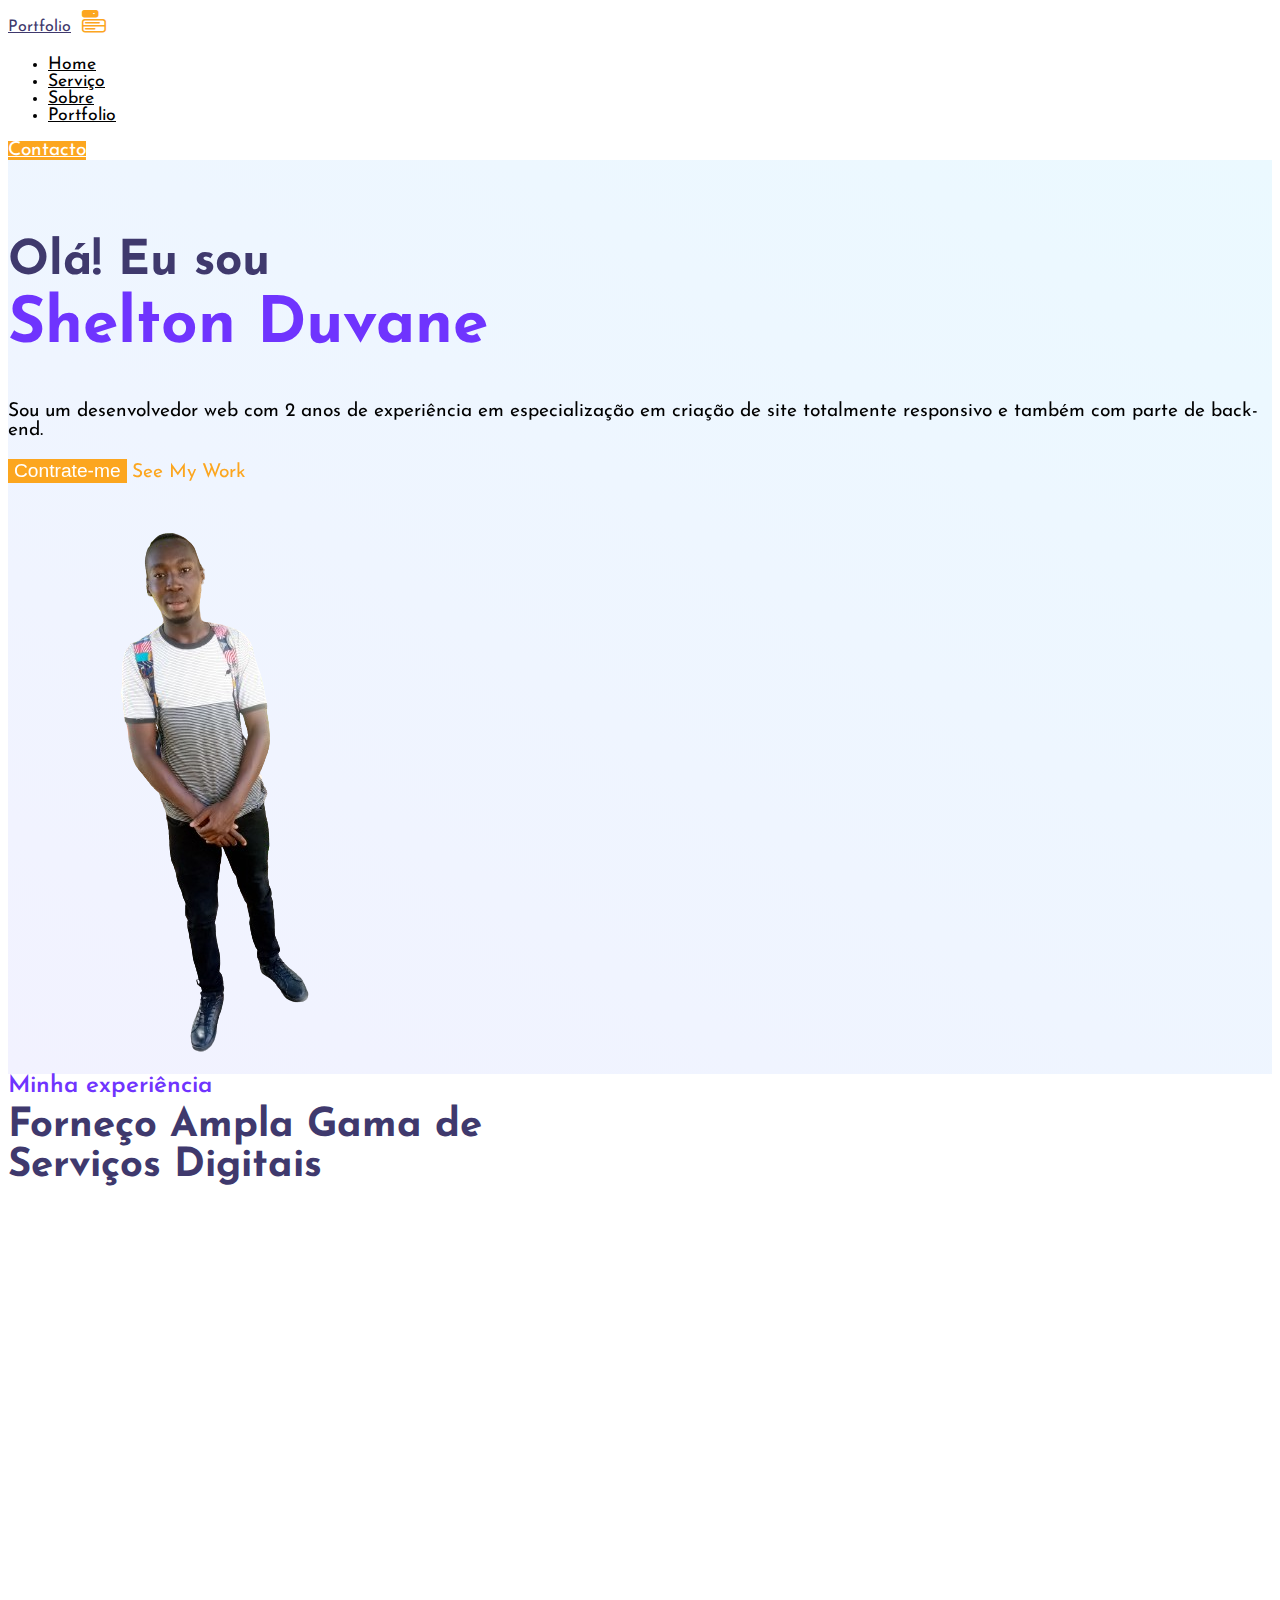
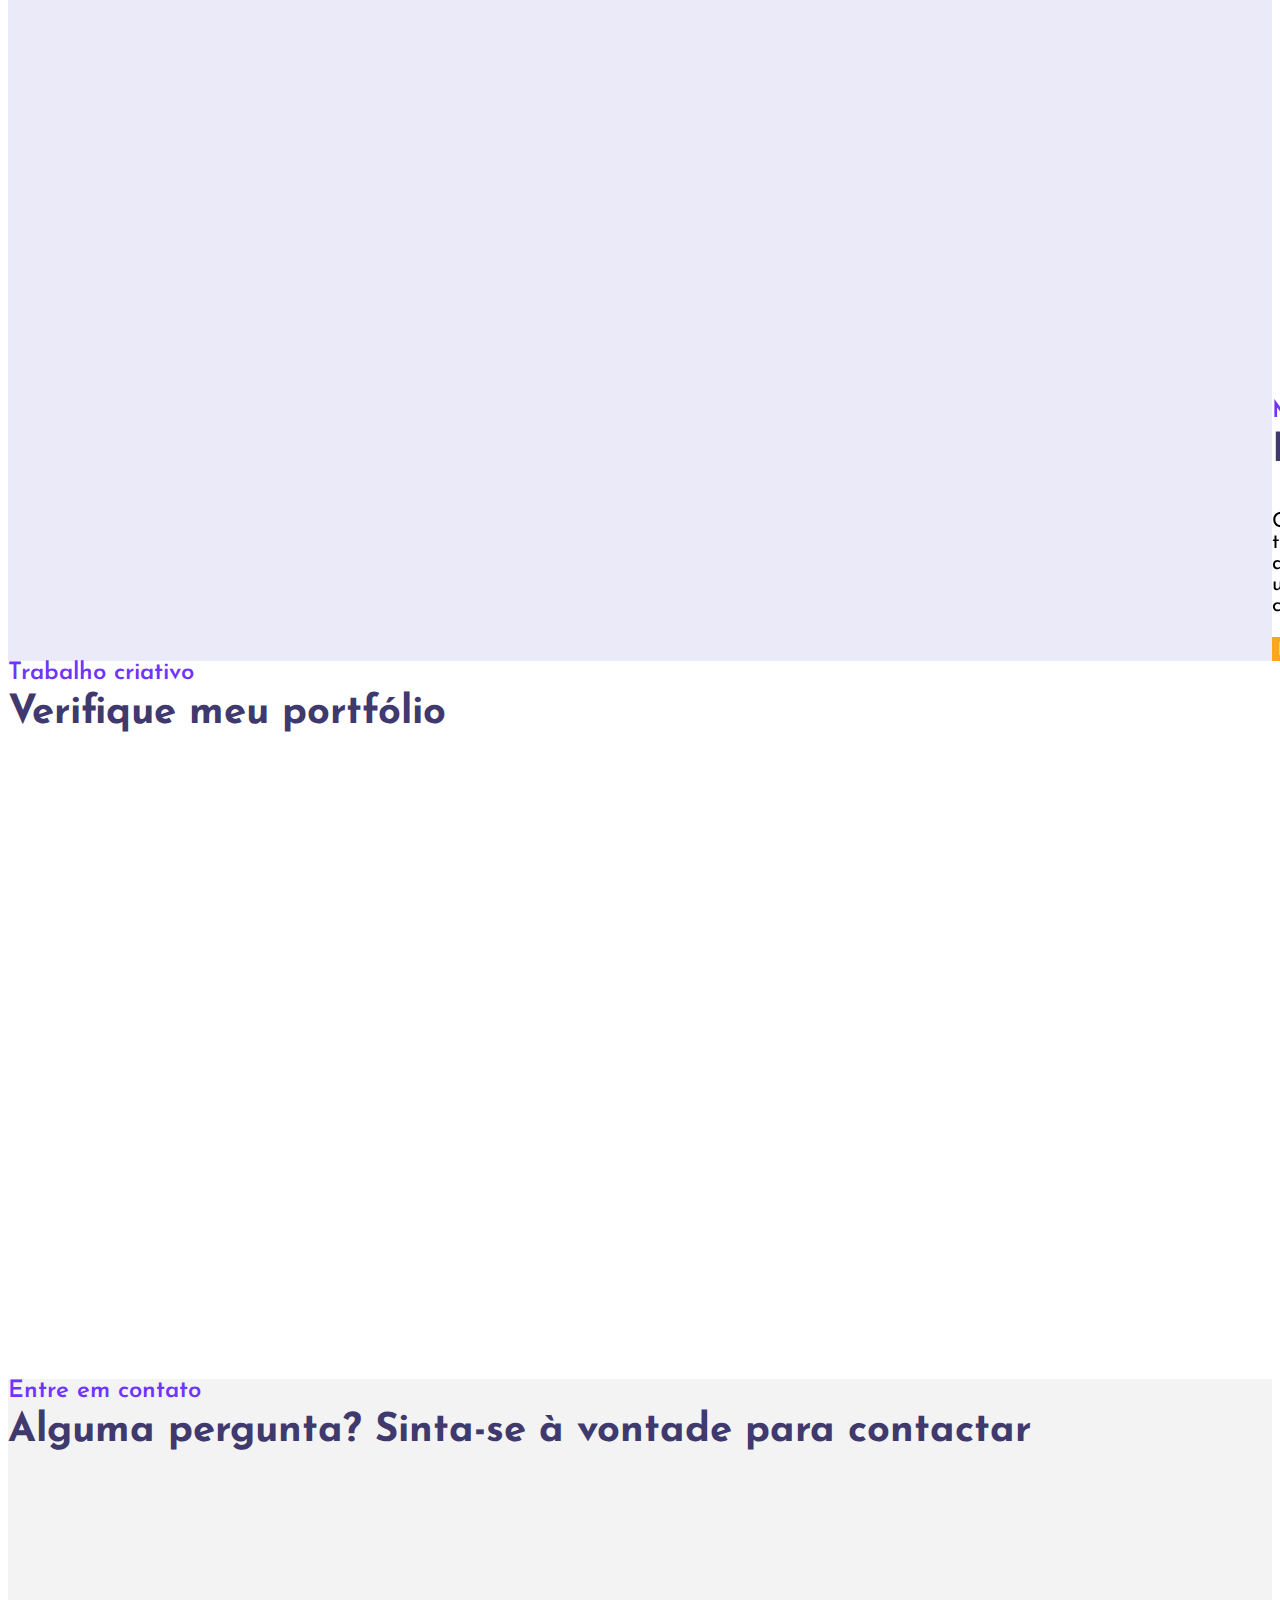
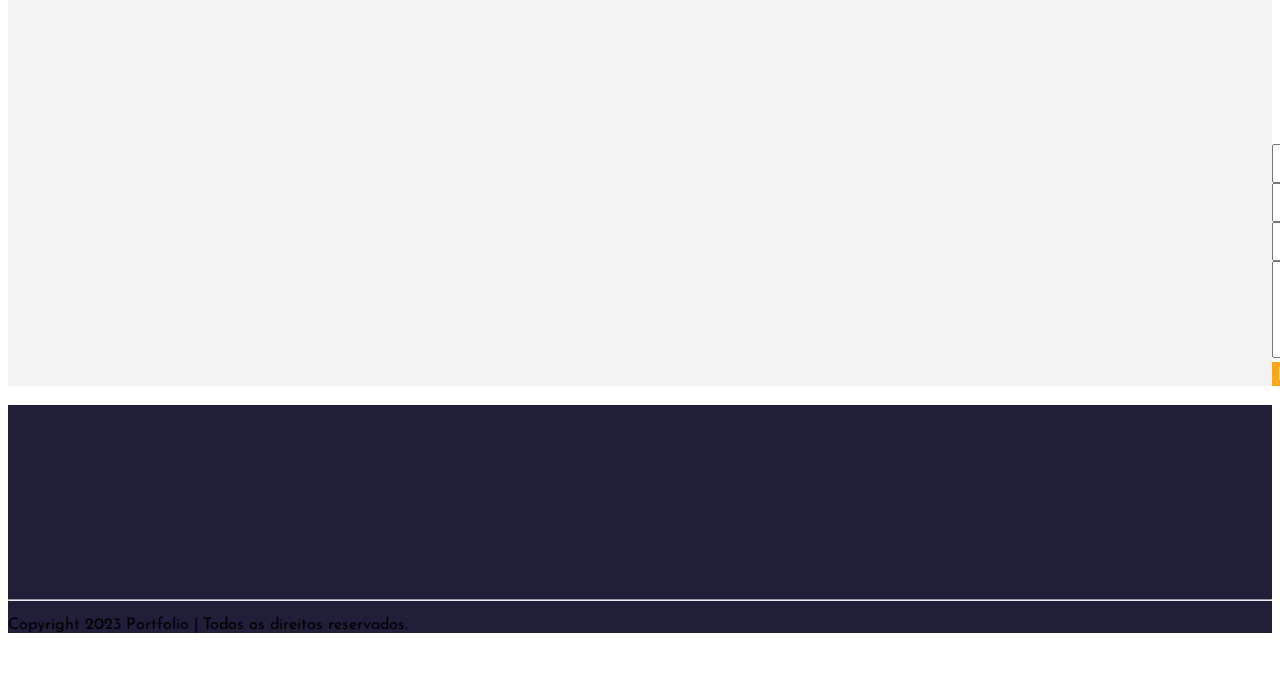
<file: index.html>
<!DOCTYPE html>
<html lang="en">
	<head>
		<meta charset="UTF-8" />
		<meta http-equiv="X-UA-Compatible" content="IE=edge" />
		<meta name="viewport" content="width=device-width, initial-scale=1.0" />
		<title>Portfólio Pessoal - Shelton Duvane</title>

		<!-- bootstrap css cdn link  -->
		<link
			href="https://cdn.jsdelivr.net/npm/bootstrap@5.2.3/dist/css/bootstrap.min.css"
			rel="stylesheet"
			integrity="sha384-rbsA2VBKQhggwzxH7pPCaAqO46MgnOM80zW1RWuH61DGLwZJEdK2Kadq2F9CUG65"
			crossorigin="anonymous"
		/>

		<!-- custom css file -->
		<link rel="stylesheet" href="css/style.css" />

		<!-- google font link -->
		<link rel="preconnect" href="https://fonts.googleapis.com" />
		<link rel="preconnect" href="https://fonts.gstatic.com" crossorigin />
		<link
			href="https://fonts.googleapis.com/css2?family=Josefin+Sans:wght@300;400;500;600;700&display=swap"
			rel="stylesheet"
		/>

		<!-- bootstrap icon cdn link  -->
		<link
			rel="stylesheet"
			href="https://cdn.jsdelivr.net/npm/bootstrap-icons@1.10.4/font/bootstrap-icons.css"
		/>

		<!-- for adding animation to website we have use AOS library 
    AOS Library css file cdn link -->
		<link rel="stylesheet" href="https://unpkg.com/aos@next/dist/aos.css" />

		<!-- jquery cdn link  -->
		<script src="https://ajax.googleapis.com/ajax/libs/jquery/3.6.4/jquery.min.js"></script>
	</head>
	<body>
		<!-- navbar starts -->
		<nav
			id="navbar-top"
			class="navbar navbar-expand-lg navbar-light bg-white sticky-top"
		>
			<div class="container-fluid px-5">
				<a class="navbar-brand fw-bold fs-2" href="/#" style="color: #3f396d"
					>Portfolio</a
				>
				<button
					class="nav-menu d-md-none"
					type="button"
					data-bs-toggle="collapse"
					data-bs-target="#navbarNav"
				>
					<i class="bi bi-menu-button-fill"></i>
				</button>
				<div
					class="collapse navbar-collapse justify-content-center"
					id="navbarNav"
				>
					<ul class="navbar-nav gap-4" style="font-size: 1.1rem">
						<li class="nav-item">
							<a class="nav-link" aria-current="page" href="/#">Home</a>
						</li>
						<li class="nav-item">
							<a class="nav-link" href="/#service">Serviço</a>
						</li>
						<li class="nav-item">
							<a class="nav-link" href="/#about">Sobre</a>
						</li>
						<li class="nav-item">
							<a class="nav-link" href="/#portfolio">Portfolio</a>
						</li>
					</ul>
				</div>
				<a
					href="/#contact"
					class="c-btn d-block ms-4 py-2 px-4 rounded-pill d-none d-md-block"
				>
					Contacto
				</a>
			</div>
		</nav>
		<!-- navbar ends here -->

		<!-- home section starts  -->
		<section class="home pt-5 pb-5" id="home">
			<div class="row justify-content-evenly align-middle">
				<!-- here data-aos is used for adding aos animation  -->
				<div
					class="col-10 col-md-6 text-center text-md-start"
					data-aos="slide-right"
				>
					<h2 style="color: #3f396d">
						Olá! Eu sou <br /><span class="c-orange">Shelton Duvane</span>
					</h2>
					<p class="text-muted">
						Sou um desenvolvedor web com 2 anos de experiência em especialização
						em criação de site totalmente responsivo e também com parte de
						back-end.
					</p>
					<button class="c-btn h-btn mt-3 py-3 px-5 rounded-pill">
						Contrate-me
					</button>
					<a href="" class="link ms-4 d-none">See My Work</a>
				</div>
				<div class="col-10 col-md-4 d-none d-md-block">
					<img src="images/Spd.png" class="img-fluid" alt="" />
				</div>
			</div>
		</section>
		<!-- home section ends here -->

		<!-- expertise section starts -->
		<section class="expertise mt-5" id="service">
			<div class="heading text-center">
				<small>Minha experiência</small>
				<h3>
					Forneço Ampla Gama de <br />
					Serviços Digitais
				</h3>
			</div>
			<div class="row justify-content-evenly mt-5">
				<div class="col-10 col-md-4" data-aos="fade-up">
					<div class="service-card">
						<div
							class="img text-center"
							style="display: flex; justify-content: center"
						>
							<img
								src="images/service-icon1.png"
								class="w-25 img-fluid img"
								alt=""
							/>
						</div>
						<div class="content mt-3">
							<h4>Design Web</h4>
							<p class="text-muted">
								Apaixonado por estética e funcionalidade, crio experiências
								visuais envolventes que transcendem o comum. Seja minimalista ou
								vibrante, cada projeto é uma jornada para encontrar a harmonia
								perfeita entre forma e função.
							</p>
						</div>
					</div>
				</div>

				<div class="col-md-4 col-10" data-aos="fade-up">
					<div class="service-card">
						<div
							class="img text-center"
							style="display: flex; justify-content: center"
						>
							<img
								src="images/service-icon2.png"
								class="w-25 img-fluid img"
								alt=""
							/>
						</div>
						<div class="content mt-3">
							<h4>Desenvolvimento Web</h4>
							<p class="text-muted">
								Através do desenvolvimento web, transformo conceitos criativos
								em realidade virtual. Utilizo as últimas tecnologias para
								construir plataformas interativas, garantindo que cada linha de
								código contribua para uma experiência fluida e intuitiva.
							</p>
						</div>
					</div>
				</div>
				<div class="col-md-4 col-10" data-aos="fade-up">
					<div class="service-card">
						<div
							class="img text-center"
							style="display: flex; justify-content: center"
						>
							<img
								src="images/service-icon3.png"
								class="w-25 img-fluid img"
								alt=""
							/>
						</div>
						<div class="content mt-3">
							<h4>Depuração</h4>
							<p class="text-muted">
								Como detetive digital, encontro e corrijo os desafios invisíveis
								que podem surgir no código. A depuração é a chave para garantir
								que cada projeto funcione sem falhas, proporcionando aos
								usuários uma experiência impecável.
							</p>
						</div>
					</div>
				</div>
			</div>
		</section>
		<!-- expertise section ends here -->

		<!-- skill section starts -->
		<section class="skill mt-5 py-5" id="about">
			<div class="row justify-content-evenly">
				<div class="col-10 col-md-5 skill-with-progress" data-aos="slide-right">
					<div class="row justify-content-evenly">
						<div class="col-10 col-md-6">
							<div class="progress-card ms-3 ms-md-0">
								<div class="circular-progress html-css">
									<span class="progress-value html-progress">0%</span>
								</div>
								<br />
								<span class="text">HTML &amp; CSS</span>
							</div>
						</div>
						<div class="col-10 col-md-6 mt-4 mt-md-0">
							<div class="progress-card ms-3 ms-md-0">
								<div class="circular-progress javascript">
									<span class="progress-value javascript-progress">0%</span>
								</div>
								<br />
								<span class="text">JavaScript</span>
							</div>
						</div>
					</div>
					<div class="row justify-content-evenly mt-4">
						<div class="col-10 col-md-6">
							<div class="progress-card ms-3 ms-md-0">
								<div class="circular-progress php">
									<span class="progress-value php-progress">0%</span>
								</div>
								<br />
								<span class="text">PHP</span>
							</div>
						</div>
						<div class="col-10 col-md-6 mt-4 mt-md-0">
							<div class="progress-card ms-3 ms-md-0">
								<div class="circular-progress reactjs">
									<span class="progress-value reactjs-progress">0%</span>
								</div>
								<br />
								<span class="text">Quasar</span>
							</div>
						</div>
					</div>
				</div>
				<div class="col-10 col-md-5 skill-detail" data-aos="slide-left">
					<div class="heading mt-5 mt-md-3">
						<small>Minhas habilidades</small>
						<h3>Experiências digitais lindas e únicas</h3>
						<p class="text-muted">
							Cada pixel no design é uma oportunidade única de harmonizar
							estética e funcionalidade, enquanto no desenvolvimento web,
							transformo conceitos criativos em realidade virtual, utilizando as
							últimas tecnologias. A depuração é minha busca por perfeição,
							assegurando que cada projeto seja impecável. Além disso, revelo
							uma sede incessante de conhecimento, onde cada projeto se torna
							uma oportunidade de aprendizado e inovação em um mundo digital em
							constante evolução. Essa paixão guia minha jornada de crescimento
							e descoberta contínua.
						</p>

						<button class="c-btn h-btn mt-3 py-3 px-5 rounded-pill">
							<!-- here download attribute is used for adding download functionality to button  -->
							<a
								href="./images/cv-personalizado.png"
								download="SampleCV"
								style="text-decoration: none; color: #fff"
								>Baixar Currículo</a
							>
						</button>
					</div>
				</div>
			</div>
		</section>
		<!-- skill section end here -->

		<!-- portfolio section starts here -->
		<section class="portfolio" id="portfolio">
			<div class="heading text-center pt-5">
				<small>Trabalho criativo</small>
				<h3>Verifique meu portfólio</h3>
			</div>
			<div class="portfolio-body">
				<div class="row justify-content-evenly px-4">
					<div
						class="post col-md-4 game all col-10 mt-3 mt-md-0"
						data-aos="fade-up"
					>
						<div class="card">
							<!-- <img src="images/2048game.png" class="card-img-top" alt="..." /> -->
							<div class="card-body text-center">
								<h4 class="card-title">2</h4>
								<p>
									Crataz, Desdobrável, Logotipo, Convite, CV, Cartão de visita e
									Imagem editada
								</p>
								<span class="badge bg-secondary badge-pill">Canva</span>
								<br />
								<a href="/project/2.html" class="link"
									>Consulte Mais Informação</a
								>
							</div>
						</div>
					</div>

					<div
						class="post col-md-4 game all col-10 mt-3 mt-md-0"
						data-aos="fade-up"
					>
						<div class="card">
							<!-- <img src="images/2048game.png" class="card-img-top" alt="..." /> -->
							<div class="card-body text-center">
								<h4 class="card-title">3</h4>
								<p>Video aula</p>
								<span class="badge bg-secondary badge-pill">OBS</span>
								<br />
								<a href="/project/3.html" class="link"
									>Consulte Mais Informação</a
								>
							</div>
						</div>
					</div>

					<div
						class="post col-md-4 game all col-10 mt-3 mt-md-0"
						data-aos="fade-up"
					>
						<div class="card">
							<!-- <img src="images/2048game.png" class="card-img-top" alt="..." /> -->
							<div class="card-body text-center">
								<h4 class="card-title">4</h4>
								<p>Infográfico</p>
								<span class="badge bg-secondary badge-pill">Canva</span>
								<br />
								<a href="/project/4.html" class="link"
									>Consulte Mais Informação</a
								>
							</div>
						</div>
					</div>

					<div
						class="post col-md-4 game all col-10 mt-3 mt-md-0"
						data-aos="fade-up"
					>
						<div class="card">
							<!-- <img src="images/2048game.png" class="card-img-top" alt="..." /> -->
							<div class="card-body text-center">
								<h4 class="card-title">5</h4>
								<p>Design de interface</p>
								<span class="badge bg-secondary badge-pill">Figma</span>
								<br />
								<a href="/project/5.html" class="link"
									>Consulte Mais Informação</a
								>
							</div>
						</div>
					</div>

					<div
						class="post col-md-4 game all col-10 mt-3 mt-md-0"
						data-aos="fade-up"
					>
						<div class="card">
							<!-- <img src="images/2048game.png" class="card-img-top" alt="..." /> -->
							<div class="card-body text-center">
								<h4 class="card-title">6</h4>
								<p>Aplicação multimédia por IA</p>
								<span class="badge bg-secondary badge-pill">EDApp</span>
								<br />
								<a
									target="_blank"
									href="https://trainingpreview.edapp.com/p/lkBzeaDZ"
									class="link"
									>Visualizar o trabalho</a
								>
							</div>
						</div>
					</div>
				</div>
			</div>
		</section>
		<!-- portfolio section ends here -->

		<!-- contact section starts -->
		<section class="contact py-5" id="contact">
			<div class="heading text-center">
				<small>Entre em contato</small>
				<h3>Alguma pergunta? Sinta-se à vontade para contactar</h3>
			</div>
			<div class="row justify-content-evenly mt-5">
				<div class="col-md-5 col-10 contact-details" data-aos="slide-right">
					<div class="row justify-content-evenly">
						<div class="col-1">
							<i class="bi bi-geo-alt-fill"></i>
						</div>
						<div class="col-11">
							<p>Moçambique, Gaza, Xai-Xai</p>
						</div>
					</div>
					<div class="row justify-content-evenly">
						<div class="col-1">
							<i class="bi bi-telephone-fill"></i>
						</div>
						<div class="col-11">
							<p>+258 873669777</p>
						</div>
					</div>
					<div class="row justify-content-evenly">
						<div class="col-1">
							<i class="bi bi-send-fill"></i>
						</div>
						<div class="col-11">
							<p>sheltonduvane@gmail.com</p>
						</div>
					</div>
					<!-- <div class="row justify-content-evenly">
						<div class="col-1">
							<i class="bi bi-globe-americas"></i>
						</div>
						<div class="col-11">
							<p>example.com</p>
						</div>
					</div> -->
				</div>
				<div class="col-md-5 col-10 mt-3 mt-md-0" data-aos="slide-left">
					<div class="contact-form">
						<div class="mb-3">
							<input
								type="text"
								class="form-control"
								id="exampleFormControlInput"
								placeholder="Nome"
							/>
						</div>
						<div class="mb-3">
							<input
								type="email"
								class="form-control"
								id="exampleFormControlI"
								placeholder="E-mail"
							/>
						</div>
						<div class="mb-3">
							<input
								type="text"
								class="form-control"
								id="exampleFormConrolInput1"
								placeholder="Telefone No."
							/>
						</div>
						<div class="mb-3">
							<textarea
								class="form-control"
								id="exampleFormControlTextarea1"
								placeholder="Messagem"
								rows="5"
							></textarea>
						</div>
						<button class="c-btn h-btn mt-3 py-3 px-5 rounded-pill">
							Enviar
						</button>
					</div>
				</div>
			</div>
		</section>
		<!-- contact section ends here -->

		<!-- now we will make back to top button when user click on it it will be redirected to top page  -->
		<button
			type="button"
			class="btn btn-floating btn-lg rounded-pill"
			id="btn-back-to-top"
		>
			<i class="bi bi-arrow-up"></i>
		</button>

		<!-- footer section starts  -->
		<footer class="text-center text-muted py-4">
			<h3 class="text-white pt-4" data-aos="fade-up">Portfolio</h3>
			<div class="link-group mt-5" data-aos="fade-up">
				<a href="/#home">Home</a>
				<div class="vr"></div>
				<a href="/#about">Sobre</a>
				<div class="vr"></div>
				<a href="/#service">Serviço</a>
				<div class="vr"></div>
				<a href="/#portfolio">Portfolio</a>
				<div class="vr"></div>
				<a href="/#blog">Blog</a>
				<div class="vr"></div>
				<a href="/#contact">Contacto</a>
			</div>
			<div class="social-links mt-5" data-aos="fade-up">
				<button href="" class="rounded-pill dribble">
					<i class="bi bi-dribbble"></i>
				</button>
				<button href="" class="rounded-pill whatsapp">
					<i class="bi bi-whatsapp"></i>
				</button>
				<button href="" class="rounded-pill behance">
					<i class="bi bi-behance"></i>
				</button>
			</div>
			<hr class="text-muted my-4" />

			<p>Copyright 2023 Portfolio | Todos os direitos reservados.</p>
		</footer>
		<!-- footer section ends here -->

		<!-- bootstrap javascript cdn link  -->
		<script
			src="https://cdn.jsdelivr.net/npm/bootstrap@5.2.3/dist/js/bootstrap.bundle.min.js"
			integrity="sha384-kenU1KFdBIe4zVF0s0G1M5b4hcpxyD9F7jL+jjXkk+Q2h455rYXK/7HAuoJl+0I4"
			crossorigin="anonymous"
		></script>

		<!-- AOS library javascript link  -->
		<script src="https://unpkg.com/aos@next/dist/aos.js"></script>
		<script>
			// initializing AOS library
			AOS.init({
				duration: 1000,
				offset: 50,
			});
		</script>
		<!-- custom js file linking -->
		<script src="js/script.js"></script>
	</body>
</html>
</file>
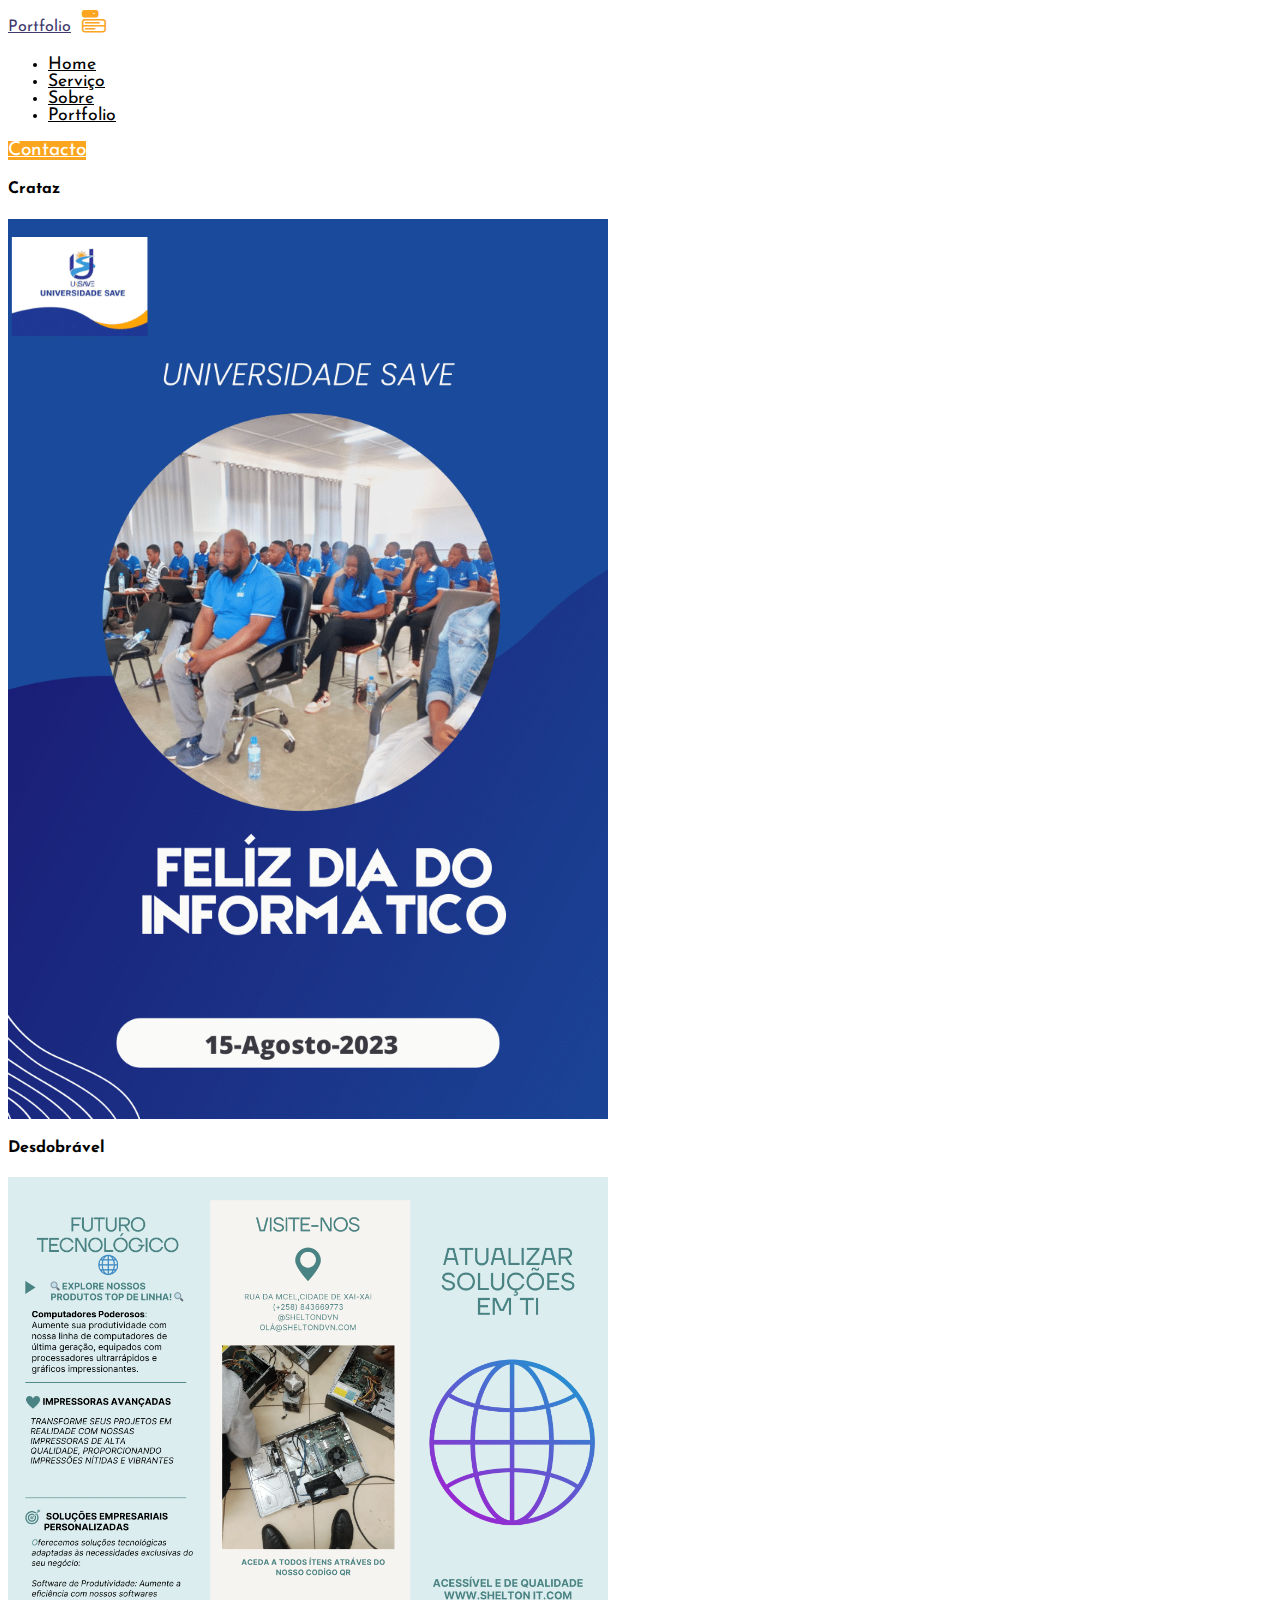
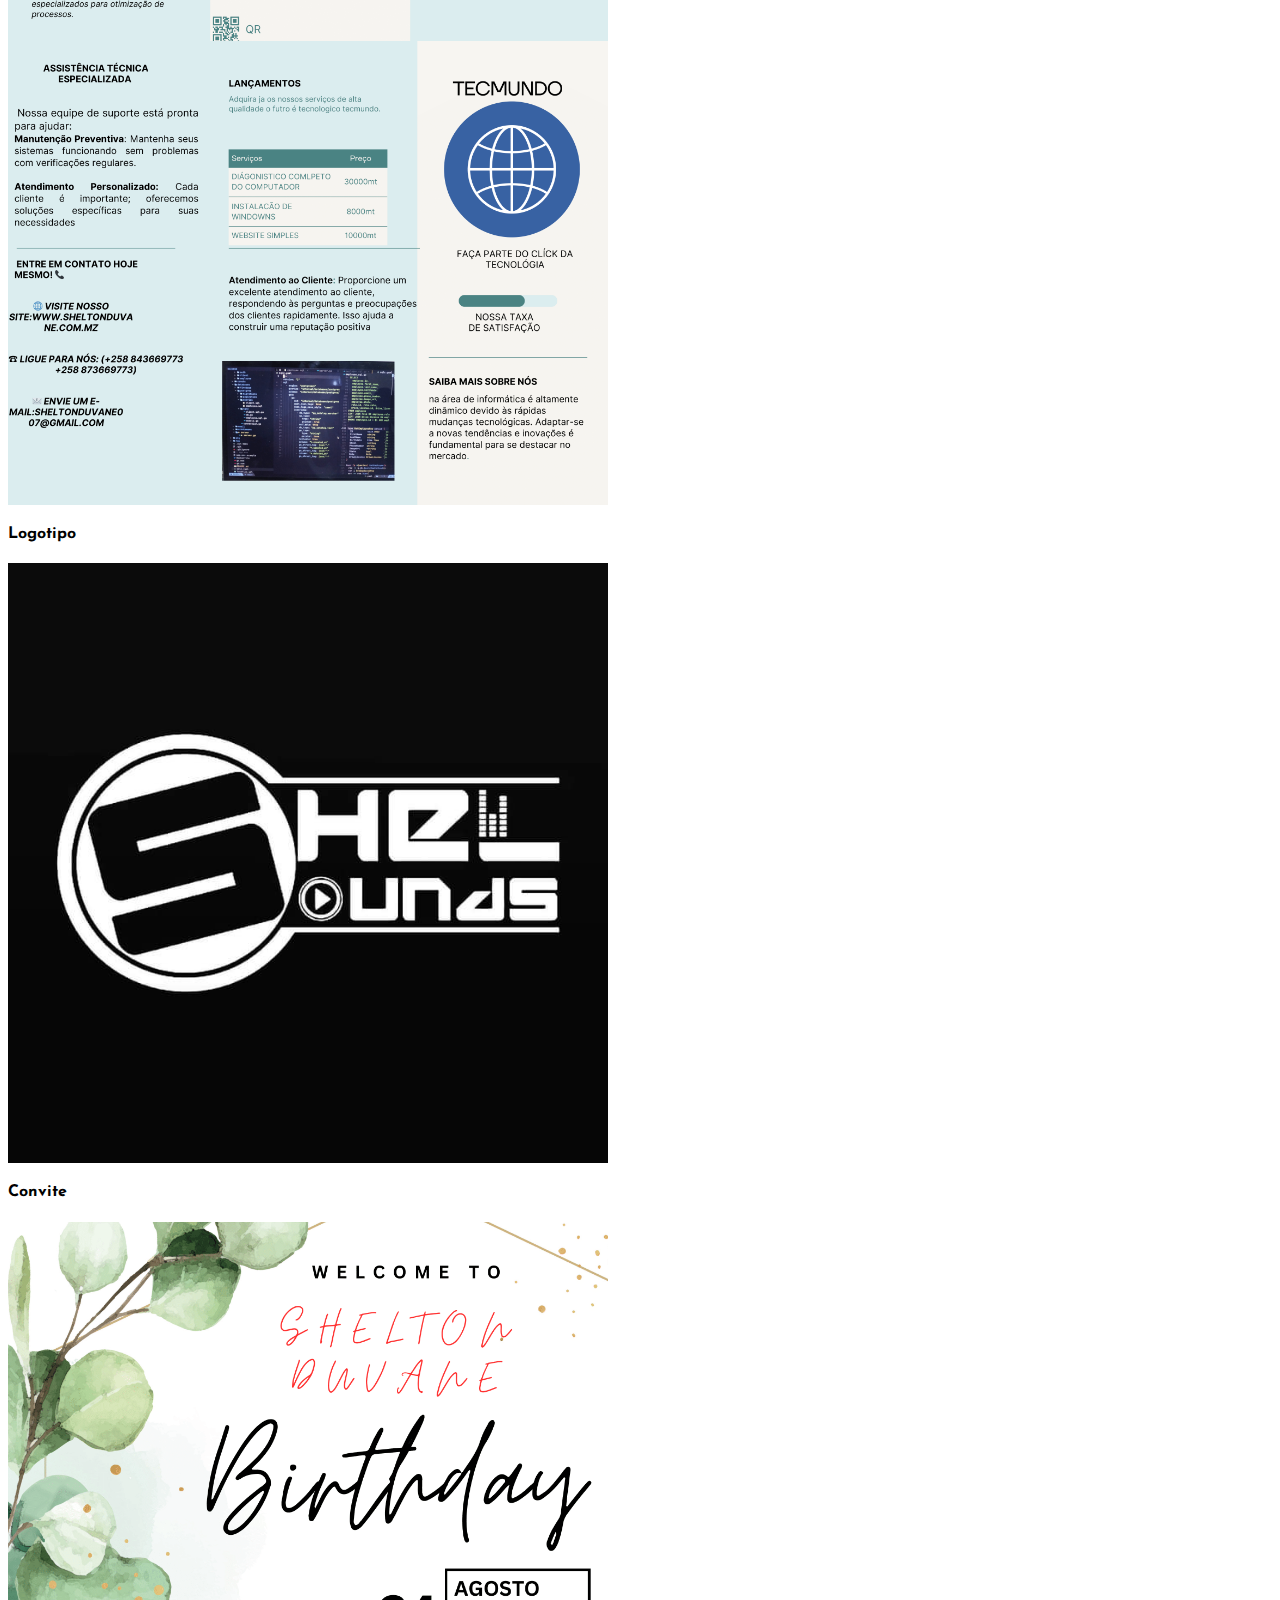
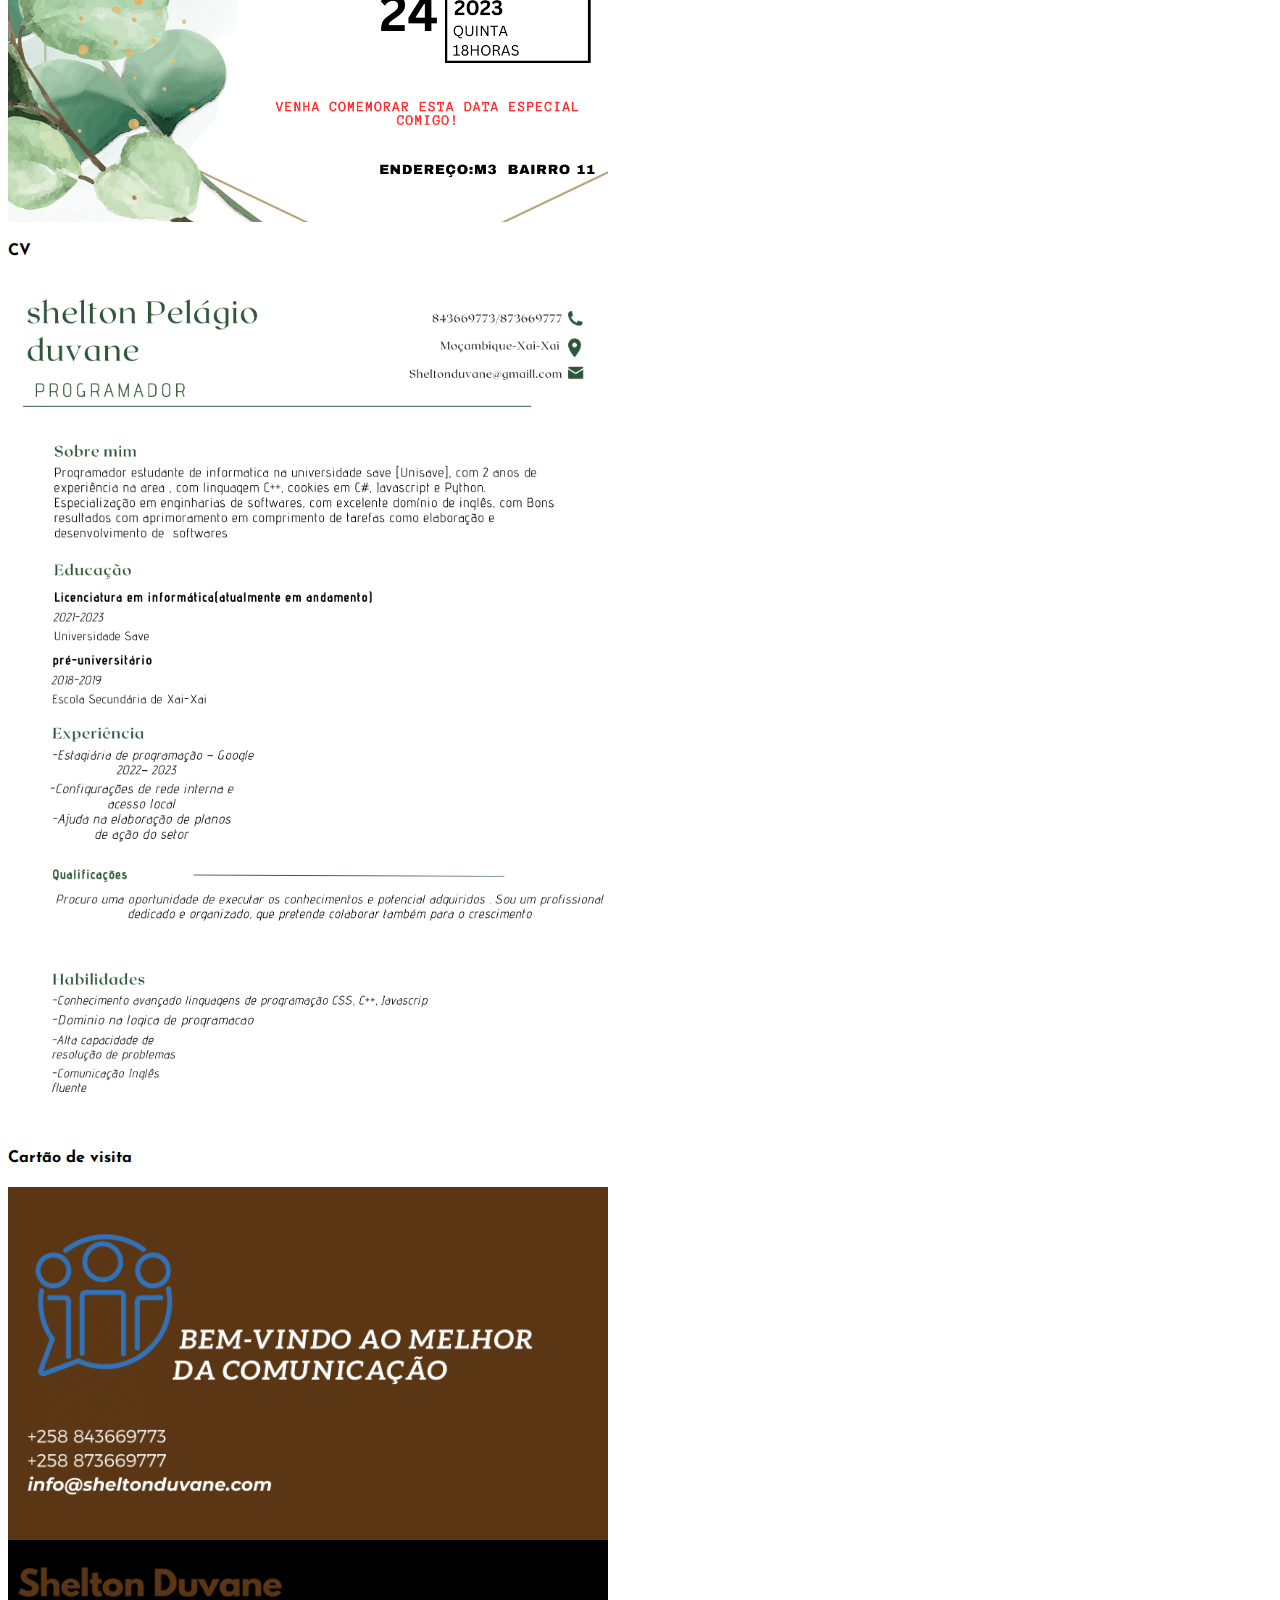
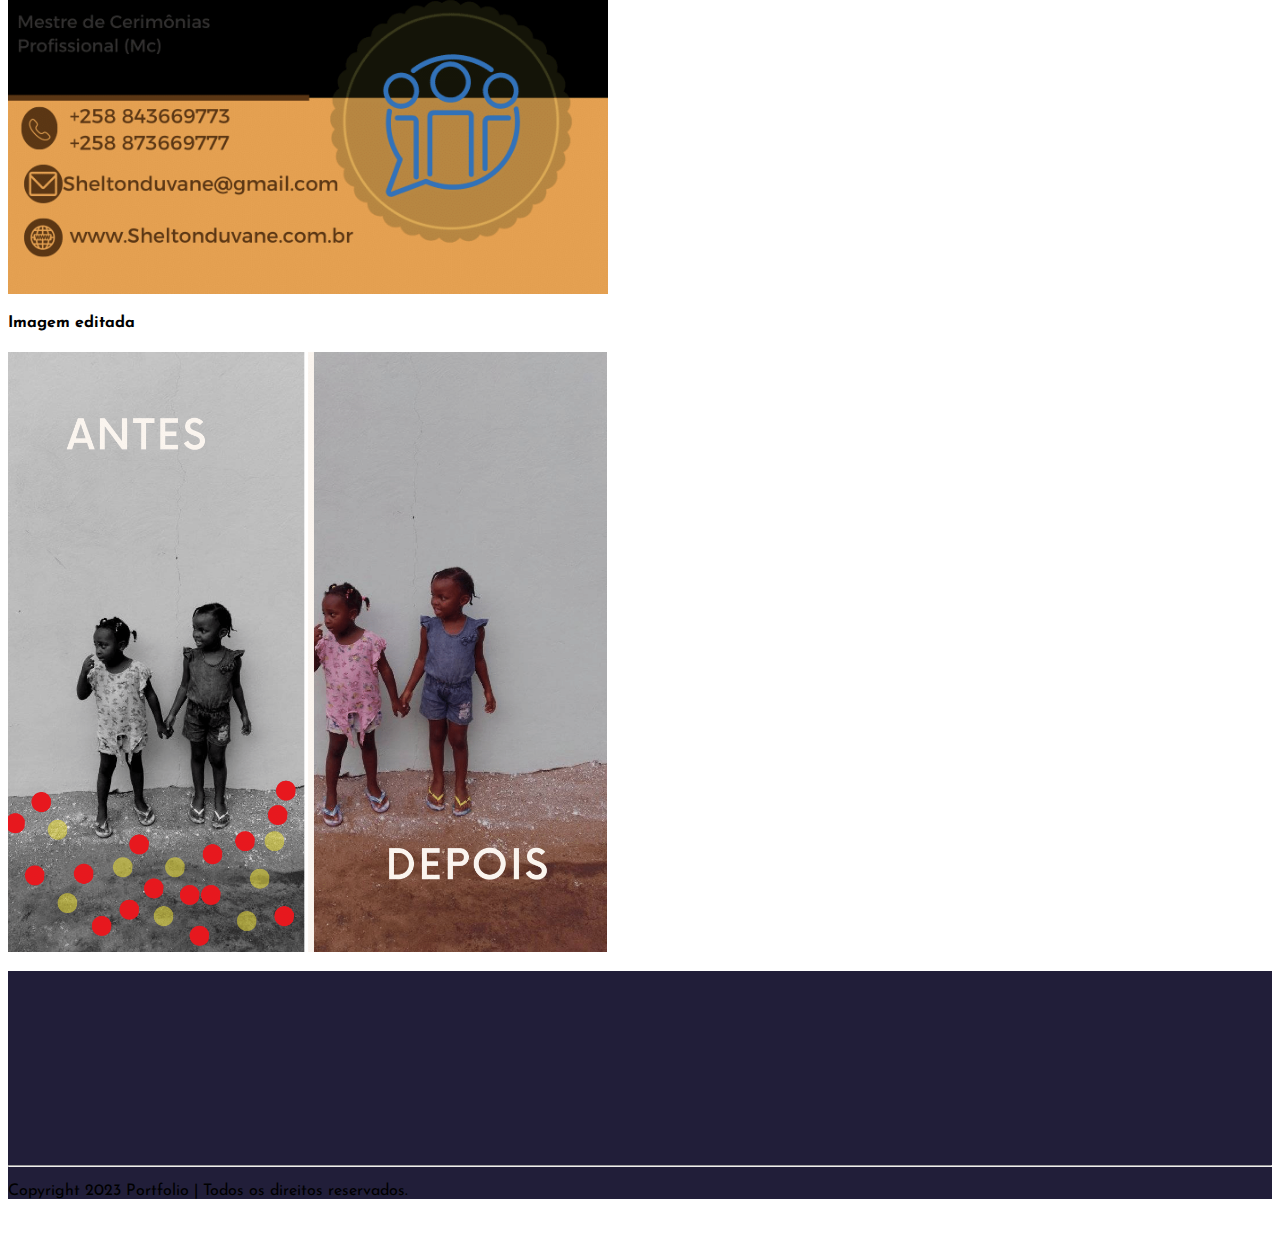
<file: project/2.html>
<!DOCTYPE html>
<html lang="en">
	<head>
		<meta charset="UTF-8" />
		<meta http-equiv="X-UA-Compatible" content="IE=edge" />
		<meta name="viewport" content="width=device-width, initial-scale=1.0" />
		<title>Portfólio Pessoal - Shelton Duvane</title>

		<!-- bootstrap css cdn link  -->
		<link
			href="https://cdn.jsdelivr.net/npm/bootstrap@5.2.3/dist/css/bootstrap.min.css"
			rel="stylesheet"
			integrity="sha384-rbsA2VBKQhggwzxH7pPCaAqO46MgnOM80zW1RWuH61DGLwZJEdK2Kadq2F9CUG65"
			crossorigin="anonymous"
		/>

		<!-- custom css file -->
		<base href="./../" />
		<link rel="stylesheet" href="css/style.css" />

		<!-- google font link -->
		<link rel="preconnect" href="https://fonts.googleapis.com" />
		<link rel="preconnect" href="https://fonts.gstatic.com" crossorigin />
		<link
			href="https://fonts.googleapis.com/css2?family=Josefin+Sans:wght@300;400;500;600;700&display=swap"
			rel="stylesheet"
		/>

		<!-- bootstrap icon cdn link  -->
		<link
			rel="stylesheet"
			href="https://cdn.jsdelivr.net/npm/bootstrap-icons@1.10.4/font/bootstrap-icons.css"
		/>

		<!-- for adding animation to website we have use AOS library 
    AOS Library css file cdn link -->
		<link rel="stylesheet" href="https://unpkg.com/aos@next/dist/aos.css" />

		<!-- jquery cdn link  -->
		<script src="https://ajax.googleapis.com/ajax/libs/jquery/3.6.4/jquery.min.js"></script>
	</head>
	<body>
		<!-- navbar starts -->
		<nav
			id="navbar-top"
			class="navbar navbar-expand-lg navbar-light bg-white sticky-top"
		>
			<div class="container-fluid px-5">
				<a class="navbar-brand fw-bold fs-2" href="/#" style="color: #3f396d"
					>Portfolio</a
				>
				<button
					class="nav-menu d-md-none"
					type="button"
					data-bs-toggle="collapse"
					data-bs-target="#navbarNav"
				>
					<i class="bi bi-menu-button-fill"></i>
				</button>
				<div
					class="collapse navbar-collapse justify-content-center"
					id="navbarNav"
				>
					<ul class="navbar-nav gap-4" style="font-size: 1.1rem">
						<li class="nav-item">
							<a class="nav-link" aria-current="page" href="/#">Home</a>
						</li>
						<li class="nav-item">
							<a class="nav-link" href="/#service">Serviço</a>
						</li>
						<li class="nav-item">
							<a class="nav-link" href="/#about">Sobre</a>
						</li>
						<li class="nav-item">
							<a class="nav-link" href="/#portfolio">Portfolio</a>
						</li>
					</ul>
				</div>
				<a
					href="/#contact"
					class="c-btn d-block ms-4 py-2 px-4 rounded-pill d-none d-md-block"
				>
					Contacto
				</a>
			</div>
		</nav>
		<!-- navbar ends here -->

		<!-- home section starts  -->
		<div class="">
			<section class="pt-5">
				<div class="container-fluid px-5">
					<h4 class="h4">Crataz</h4>
					<div>
						<img
							class="img"
							src="/images/cartaz-publicitario.png"
							alt=""
							srcset=""
						/>
					</div>
				</div>
			</section>
			<section class="pt-5">
				<div class="container-fluid px-5">
					<h4 class="h4">Desdobrável</h4>
					<div>
						<img class="img" src="/images/desdobravel-1.png" alt="" srcset="" />
					</div>
					<div>
						<img class="img" src="/images/desdobravel-2.png" alt="" srcset="" />
					</div>
				</div>
			</section>
			<section class="pt-5">
				<div class="container-fluid px-5">
					<h4 class="h4">Logotipo</h4>
					<div>
						<img class="img" src="/images/logotipo.jpg" alt="" srcset="" />
					</div>
				</div>
			</section>
			<section class="pt-5">
				<div class="container-fluid px-5">
					<h4 class="h4">Convite</h4>
					<div>
						<img class="img" src="/images/convite.png" alt="" srcset="" />
					</div>
				</div>
			</section>
			<section class="pt-5">
				<div class="container-fluid px-5">
					<h4 class="h4">CV</h4>
					<div>
						<img
							class="img"
							src="/images/cv-personalizado.png"
							alt=""
							srcset=""
						/>
					</div>
				</div>
			</section>
			<section class="pt-5">
				<div class="container-fluid px-5">
					<h4 class="h4">Cartão de visita</h4>
					<div>
						<div class="">
							<img src="/images/cartaodevisita-2.png" alt="" class="img" />
						</div>
						<img
							class="img"
							src="/images/cartaodevisita-1.png"
							alt=""
							srcset=""
						/>
					</div>
				</div>
			</section>
			<section class="pt-5 pb-5">
				<div class="container-fluid px-5">
					<h4 class="h4">Imagem editada</h4>
					<div>
						<img class="img" src="/images/antes&depois.png" alt="" srcset="" />
					</div>
				</div>
			</section>
		</div>

		<!-- now we will make back to top button when user click on it it will be redirected to top page  -->
		<button
			type="button"
			class="btn btn-floating btn-lg rounded-pill"
			id="btn-back-to-top"
		>
			<i class="bi bi-arrow-up"></i>
		</button>

		<!-- footer section starts  -->
		<footer class="text-center text-muted py-4">
			<h3 class="text-white pt-4" data-aos="fade-up">Portfolio</h3>
			<div class="link-group mt-5" data-aos="fade-up">
				<a href="/#home">Home</a>
				<div class="vr"></div>
				<a href="/#about">Sobre</a>
				<div class="vr"></div>
				<a href="/#service">Serviço</a>
				<div class="vr"></div>
				<a href="/#portfolio">Portfolio</a>
				<div class="vr"></div>
				<a href="/#blog">Blog</a>
				<div class="vr"></div>
				<a href="/#contact">Contacto</a>
			</div>
			<div class="social-links mt-5" data-aos="fade-up">
				<button href="" class="rounded-pill dribble">
					<i class="bi bi-dribbble"></i>
				</button>
				<button href="" class="rounded-pill whatsapp">
					<i class="bi bi-whatsapp"></i>
				</button>
				<button href="" class="rounded-pill behance">
					<i class="bi bi-behance"></i>
				</button>
			</div>
			<hr class="text-muted my-4" />

			<p>Copyright 2023 Portfolio | Todos os direitos reservados.</p>
		</footer>
		<!-- footer section ends here -->

		<!-- bootstrap javascript cdn link  -->
		<script
			src="https://cdn.jsdelivr.net/npm/bootstrap@5.2.3/dist/js/bootstrap.bundle.min.js"
			integrity="sha384-kenU1KFdBIe4zVF0s0G1M5b4hcpxyD9F7jL+jjXkk+Q2h455rYXK/7HAuoJl+0I4"
			crossorigin="anonymous"
		></script>

		<!-- AOS library javascript link  -->
		<script src="https://unpkg.com/aos@next/dist/aos.js"></script>
		<script>
			// initializing AOS library
			AOS.init({
				duration: 1000,
				offset: 50,
			});
		</script>
		<!-- custom js file linking -->
		<script src="js/script.js"></script>
	</body>
</html>
</file>
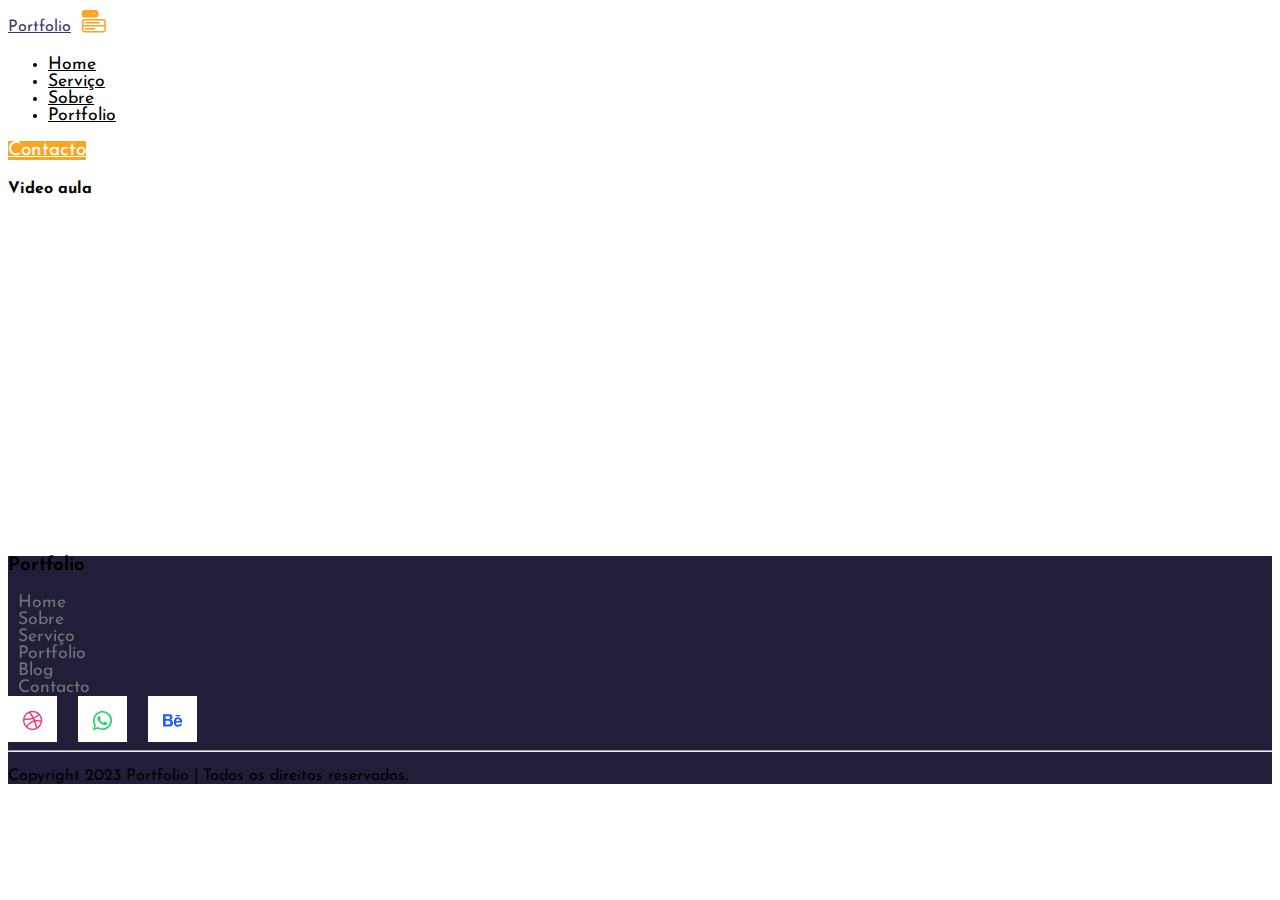
<file: project/3.html>
<!DOCTYPE html>
<html lang="en">
	<head>
		<meta charset="UTF-8" />
		<meta http-equiv="X-UA-Compatible" content="IE=edge" />
		<meta name="viewport" content="width=device-width, initial-scale=1.0" />
		<title>Portfólio Pessoal - Shelton Duvane</title>

		<!-- bootstrap css cdn link  -->
		<link
			href="https://cdn.jsdelivr.net/npm/bootstrap@5.2.3/dist/css/bootstrap.min.css"
			rel="stylesheet"
			integrity="sha384-rbsA2VBKQhggwzxH7pPCaAqO46MgnOM80zW1RWuH61DGLwZJEdK2Kadq2F9CUG65"
			crossorigin="anonymous"
		/>

		<!-- custom css file -->
		<base href="./../" />
		<link rel="stylesheet" href="css/style.css" />

		<!-- google font link -->
		<link rel="preconnect" href="https://fonts.googleapis.com" />
		<link rel="preconnect" href="https://fonts.gstatic.com" crossorigin />
		<link
			href="https://fonts.googleapis.com/css2?family=Josefin+Sans:wght@300;400;500;600;700&display=swap"
			rel="stylesheet"
		/>

		<!-- bootstrap icon cdn link  -->
		<link
			rel="stylesheet"
			href="https://cdn.jsdelivr.net/npm/bootstrap-icons@1.10.4/font/bootstrap-icons.css"
		/>

		<!-- for adding animation to website we have use AOS library 
    AOS Library css file cdn link -->
		<link rel="stylesheet" href="https://unpkg.com/aos@next/dist/aos.css" />

		<!-- jquery cdn link  -->
		<script src="https://ajax.googleapis.com/ajax/libs/jquery/3.6.4/jquery.min.js"></script>
	</head>
	<body>
		<!-- navbar starts -->
		<nav
			id="navbar-top"
			class="navbar navbar-expand-lg navbar-light bg-white sticky-top"
		>
			<div class="container-fluid px-5">
				<a class="navbar-brand fw-bold fs-2" href="/#" style="color: #3f396d"
					>Portfolio</a
				>
				<button
					class="nav-menu d-md-none"
					type="button"
					data-bs-toggle="collapse"
					data-bs-target="#navbarNav"
				>
					<i class="bi bi-menu-button-fill"></i>
				</button>
				<div
					class="collapse navbar-collapse justify-content-center"
					id="navbarNav"
				>
					<ul class="navbar-nav gap-4" style="font-size: 1.1rem">
						<li class="nav-item">
							<a class="nav-link" aria-current="page" href="/#">Home</a>
						</li>
						<li class="nav-item">
							<a class="nav-link" href="/#service">Serviço</a>
						</li>
						<li class="nav-item">
							<a class="nav-link" href="/#about">Sobre</a>
						</li>
						<li class="nav-item">
							<a class="nav-link" href="/#portfolio">Portfolio</a>
						</li>
					</ul>
				</div>
				<a
					href="/#contact"
					class="c-btn d-block ms-4 py-2 px-4 rounded-pill d-none d-md-block"
				>
					Contacto
				</a>
			</div>
		</nav>
		<!-- navbar ends here -->

		<!-- home section starts  -->
		<div class="">
			<section class="pt-5 pb-5">
				<div class="container-fluid px-5">
					<h4 class="h4">Video aula</h4>
					<div>
						<iframe
							width="560"
							height="315"
							src="https://www.youtube.com/embed/K8H867x2t5Y?si=qulglcrVWz3HXnU5"
							title="YouTube video player"
							frameborder="0"
							allow="accelerometer; autoplay; clipboard-write; encrypted-media; gyroscope; picture-in-picture; web-share"
							allowfullscreen
						></iframe>
					</div>
				</div>
			</section>
		</div>

		<!-- now we will make back to top button when user click on it it will be redirected to top page  -->
		<button
			type="button"
			class="btn btn-floating btn-lg rounded-pill"
			id="btn-back-to-top"
		>
			<i class="bi bi-arrow-up"></i>
		</button>

		<!-- footer section starts  -->
		<footer class="text-center text-muted py-4">
			<h3 class="text-white pt-4" data-aos="fade-up">Portfolio</h3>
			<div class="link-group mt-5" data-aos="fade-up">
				<a href="/#home">Home</a>
				<div class="vr"></div>
				<a href="/#about">Sobre</a>
				<div class="vr"></div>
				<a href="/#service">Serviço</a>
				<div class="vr"></div>
				<a href="/#portfolio">Portfolio</a>
				<div class="vr"></div>
				<a href="/#blog">Blog</a>
				<div class="vr"></div>
				<a href="/#contact">Contacto</a>
			</div>
			<div class="social-links mt-5" data-aos="fade-up">
				<button href="" class="rounded-pill dribble">
					<i class="bi bi-dribbble"></i>
				</button>
				<button href="" class="rounded-pill whatsapp">
					<i class="bi bi-whatsapp"></i>
				</button>
				<button href="" class="rounded-pill behance">
					<i class="bi bi-behance"></i>
				</button>
			</div>
			<hr class="text-muted my-4" />

			<p>Copyright 2023 Portfolio | Todos os direitos reservados.</p>
		</footer>
		<!-- footer section ends here -->

		<!-- bootstrap javascript cdn link  -->
		<script
			src="https://cdn.jsdelivr.net/npm/bootstrap@5.2.3/dist/js/bootstrap.bundle.min.js"
			integrity="sha384-kenU1KFdBIe4zVF0s0G1M5b4hcpxyD9F7jL+jjXkk+Q2h455rYXK/7HAuoJl+0I4"
			crossorigin="anonymous"
		></script>

		<!-- AOS library javascript link  -->
		<script src="https://unpkg.com/aos@next/dist/aos.js"></script>
		<script>
			// initializing AOS library
			AOS.init({
				duration: 1000,
				offset: 50,
			});
		</script>
		<!-- custom js file linking -->
		<script src="js/script.js"></script>
	</body>
</html>
</file>
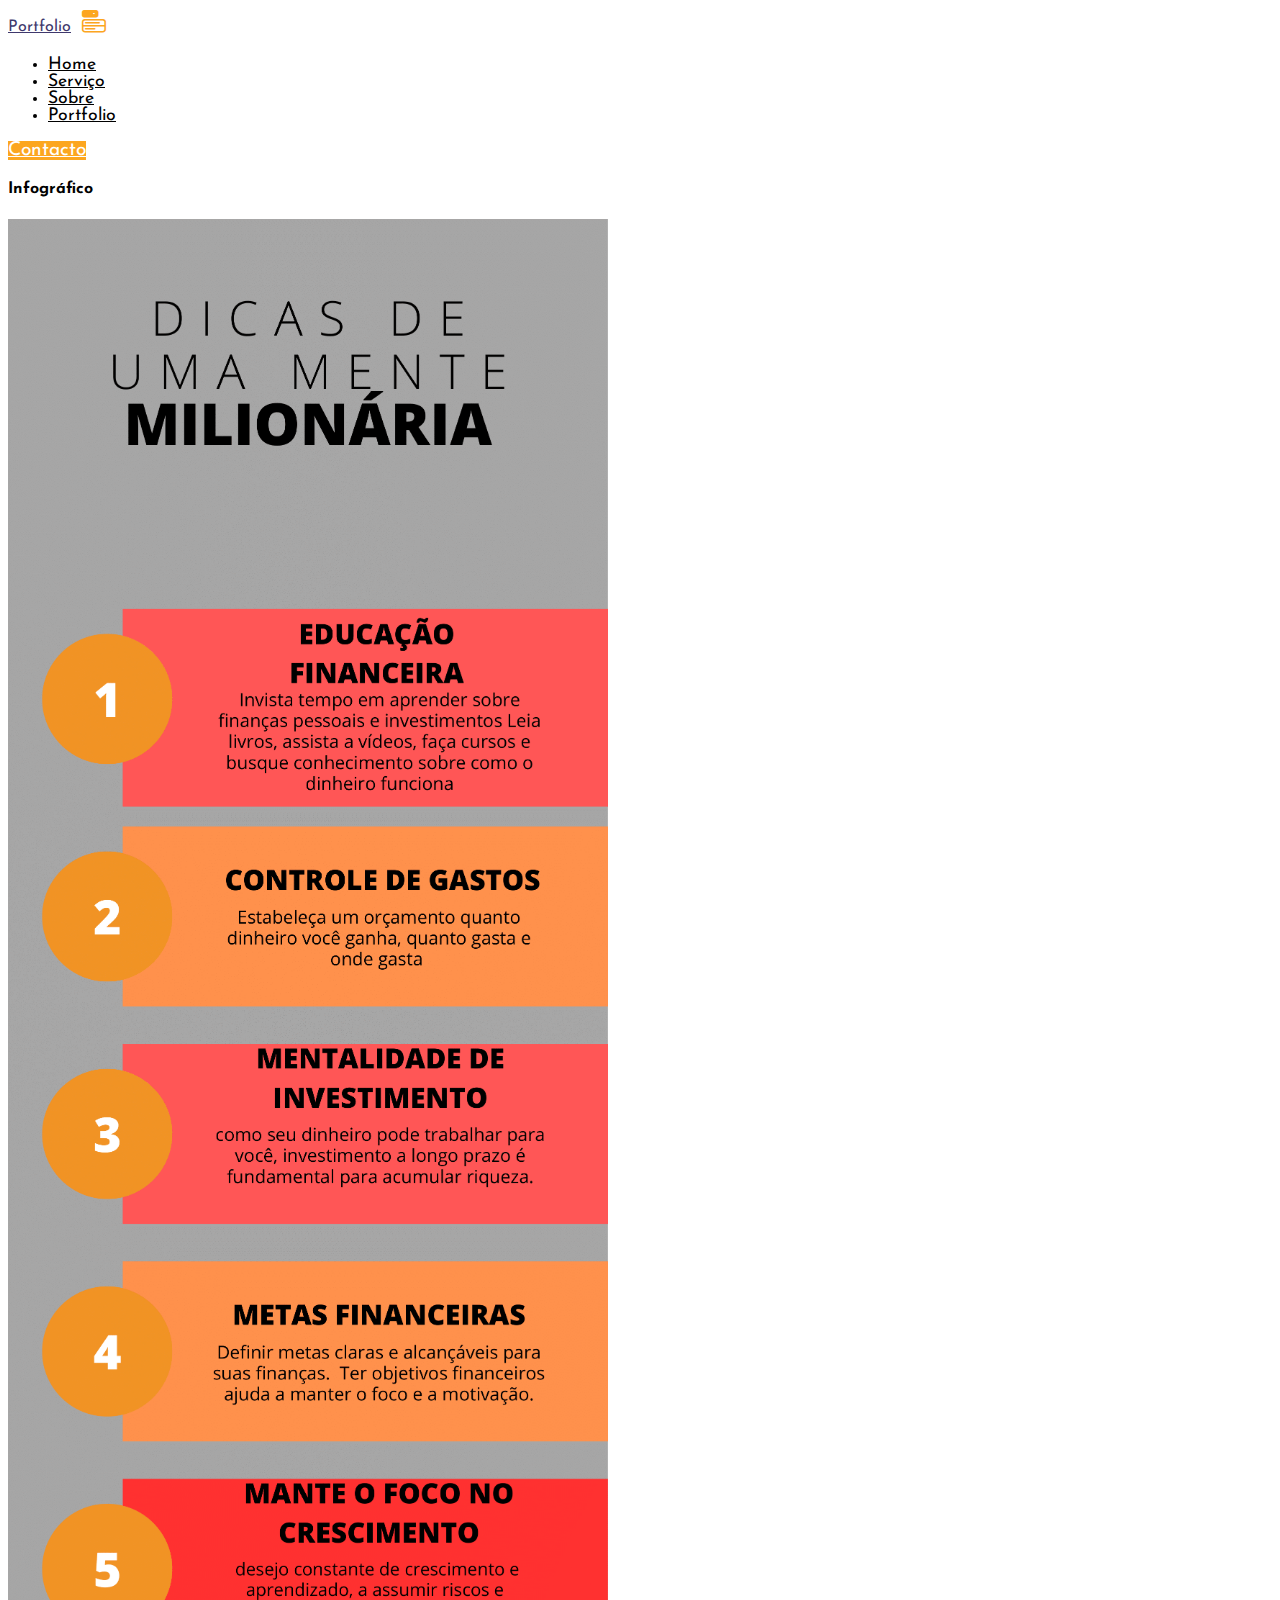
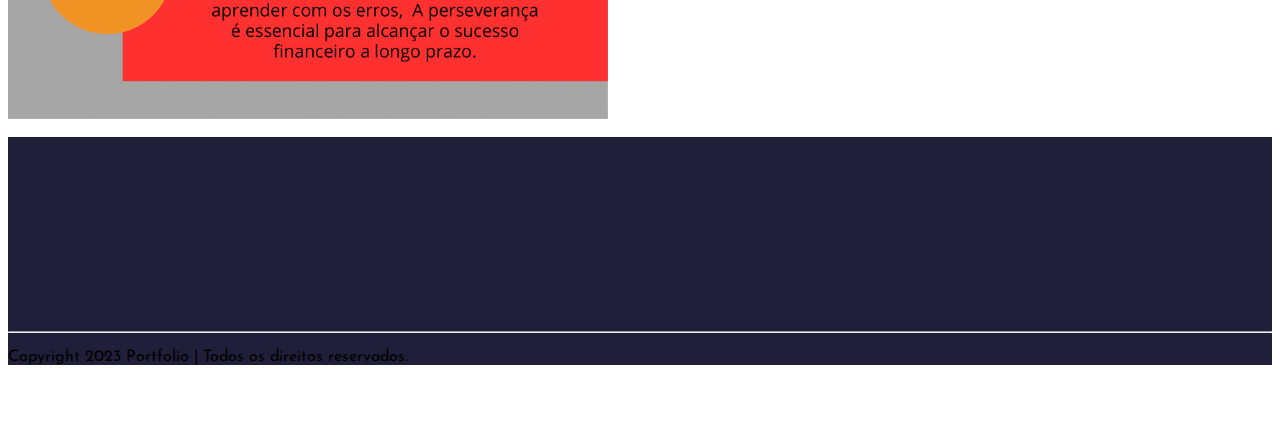
<file: project/4.html>
<!DOCTYPE html>
<html lang="en">
	<head>
		<meta charset="UTF-8" />
		<meta http-equiv="X-UA-Compatible" content="IE=edge" />
		<meta name="viewport" content="width=device-width, initial-scale=1.0" />
		<title>Portfólio Pessoal - Shelton Duvane</title>

		<!-- bootstrap css cdn link  -->
		<link
			href="https://cdn.jsdelivr.net/npm/bootstrap@5.2.3/dist/css/bootstrap.min.css"
			rel="stylesheet"
			integrity="sha384-rbsA2VBKQhggwzxH7pPCaAqO46MgnOM80zW1RWuH61DGLwZJEdK2Kadq2F9CUG65"
			crossorigin="anonymous"
		/>

		<!-- custom css file -->
		<base href="./../" />
		<link rel="stylesheet" href="css/style.css" />

		<!-- google font link -->
		<link rel="preconnect" href="https://fonts.googleapis.com" />
		<link rel="preconnect" href="https://fonts.gstatic.com" crossorigin />
		<link
			href="https://fonts.googleapis.com/css2?family=Josefin+Sans:wght@300;400;500;600;700&display=swap"
			rel="stylesheet"
		/>

		<!-- bootstrap icon cdn link  -->
		<link
			rel="stylesheet"
			href="https://cdn.jsdelivr.net/npm/bootstrap-icons@1.10.4/font/bootstrap-icons.css"
		/>

		<!-- for adding animation to website we have use AOS library 
    AOS Library css file cdn link -->
		<link rel="stylesheet" href="https://unpkg.com/aos@next/dist/aos.css" />

		<!-- jquery cdn link  -->
		<script src="https://ajax.googleapis.com/ajax/libs/jquery/3.6.4/jquery.min.js"></script>
	</head>
	<body>
		<!-- navbar starts -->
		<nav
			id="navbar-top"
			class="navbar navbar-expand-lg navbar-light bg-white sticky-top"
		>
			<div class="container-fluid px-5">
				<a class="navbar-brand fw-bold fs-2" href="/#" style="color: #3f396d"
					>Portfolio</a
				>
				<button
					class="nav-menu d-md-none"
					type="button"
					data-bs-toggle="collapse"
					data-bs-target="#navbarNav"
				>
					<i class="bi bi-menu-button-fill"></i>
				</button>
				<div
					class="collapse navbar-collapse justify-content-center"
					id="navbarNav"
				>
					<ul class="navbar-nav gap-4" style="font-size: 1.1rem">
						<li class="nav-item">
							<a class="nav-link" aria-current="page" href="/#">Home</a>
						</li>
						<li class="nav-item">
							<a class="nav-link" href="/#service">Serviço</a>
						</li>
						<li class="nav-item">
							<a class="nav-link" href="/#about">Sobre</a>
						</li>
						<li class="nav-item">
							<a class="nav-link" href="/#portfolio">Portfolio</a>
						</li>
					</ul>
				</div>
				<a
					href="/#contact"
					class="c-btn d-block ms-4 py-2 px-4 rounded-pill d-none d-md-block"
				>
					Contacto
				</a>
			</div>
		</nav>
		<!-- navbar ends here -->

		<!-- home section starts  -->
		<div class="">
			<section class="pt-5 pb-5">
				<div class="container-fluid px-5">
					<h4 class="h4">Infográfico</h4>
					<div>
						<img class="img" src="/images/infografico.png" alt="" srcset="" />
					</div>
				</div>
			</section>
		</div>

		<!-- now we will make back to top button when user click on it it will be redirected to top page  -->
		<button
			type="button"
			class="btn btn-floating btn-lg rounded-pill"
			id="btn-back-to-top"
		>
			<i class="bi bi-arrow-up"></i>
		</button>

		<!-- footer section starts  -->
		<footer class="text-center text-muted py-4">
			<h3 class="text-white pt-4" data-aos="fade-up">Portfolio</h3>
			<div class="link-group mt-5" data-aos="fade-up">
				<a href="/#home">Home</a>
				<div class="vr"></div>
				<a href="/#about">Sobre</a>
				<div class="vr"></div>
				<a href="/#service">Serviço</a>
				<div class="vr"></div>
				<a href="/#portfolio">Portfolio</a>
				<div class="vr"></div>
				<a href="/#blog">Blog</a>
				<div class="vr"></div>
				<a href="/#contact">Contacto</a>
			</div>
			<div class="social-links mt-5" data-aos="fade-up">
				<button href="" class="rounded-pill dribble">
					<i class="bi bi-dribbble"></i>
				</button>
				<button href="" class="rounded-pill whatsapp">
					<i class="bi bi-whatsapp"></i>
				</button>
				<button href="" class="rounded-pill behance">
					<i class="bi bi-behance"></i>
				</button>
			</div>
			<hr class="text-muted my-4" />

			<p>Copyright 2023 Portfolio | Todos os direitos reservados.</p>
		</footer>
		<!-- footer section ends here -->

		<!-- bootstrap javascript cdn link  -->
		<script
			src="https://cdn.jsdelivr.net/npm/bootstrap@5.2.3/dist/js/bootstrap.bundle.min.js"
			integrity="sha384-kenU1KFdBIe4zVF0s0G1M5b4hcpxyD9F7jL+jjXkk+Q2h455rYXK/7HAuoJl+0I4"
			crossorigin="anonymous"
		></script>

		<!-- AOS library javascript link  -->
		<script src="https://unpkg.com/aos@next/dist/aos.js"></script>
		<script>
			// initializing AOS library
			AOS.init({
				duration: 1000,
				offset: 50,
			});
		</script>
		<!-- custom js file linking -->
		<script src="js/script.js"></script>
	</body>
</html>
</file>
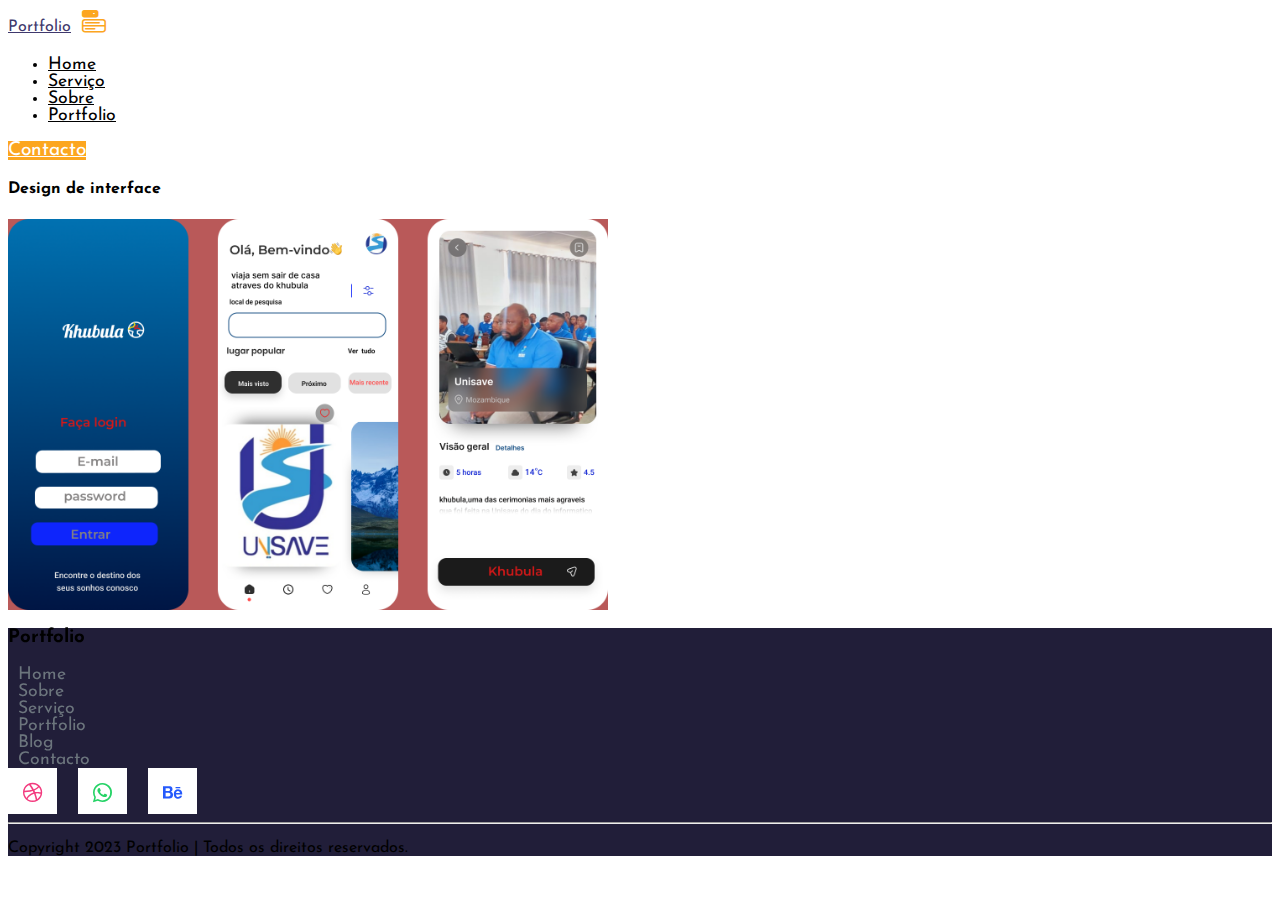
<file: project/5.html>
<!DOCTYPE html>
<html lang="en">
	<head>
		<meta charset="UTF-8" />
		<meta http-equiv="X-UA-Compatible" content="IE=edge" />
		<meta name="viewport" content="width=device-width, initial-scale=1.0" />
		<title>Portfólio Pessoal - Shelton Duvane</title>

		<!-- bootstrap css cdn link  -->
		<link
			href="https://cdn.jsdelivr.net/npm/bootstrap@5.2.3/dist/css/bootstrap.min.css"
			rel="stylesheet"
			integrity="sha384-rbsA2VBKQhggwzxH7pPCaAqO46MgnOM80zW1RWuH61DGLwZJEdK2Kadq2F9CUG65"
			crossorigin="anonymous"
		/>

		<!-- custom css file -->
		<base href="./../" />
		<link rel="stylesheet" href="css/style.css" />

		<!-- google font link -->
		<link rel="preconnect" href="https://fonts.googleapis.com" />
		<link rel="preconnect" href="https://fonts.gstatic.com" crossorigin />
		<link
			href="https://fonts.googleapis.com/css2?family=Josefin+Sans:wght@300;400;500;600;700&display=swap"
			rel="stylesheet"
		/>

		<!-- bootstrap icon cdn link  -->
		<link
			rel="stylesheet"
			href="https://cdn.jsdelivr.net/npm/bootstrap-icons@1.10.4/font/bootstrap-icons.css"
		/>

		<!-- for adding animation to website we have use AOS library 
    AOS Library css file cdn link -->
		<link rel="stylesheet" href="https://unpkg.com/aos@next/dist/aos.css" />

		<!-- jquery cdn link  -->
		<script src="https://ajax.googleapis.com/ajax/libs/jquery/3.6.4/jquery.min.js"></script>
	</head>
	<body>
		<!-- navbar starts -->
		<nav
			id="navbar-top"
			class="navbar navbar-expand-lg navbar-light bg-white sticky-top"
		>
			<div class="container-fluid px-5">
				<a class="navbar-brand fw-bold fs-2" href="/#" style="color: #3f396d"
					>Portfolio</a
				>
				<button
					class="nav-menu d-md-none"
					type="button"
					data-bs-toggle="collapse"
					data-bs-target="#navbarNav"
				>
					<i class="bi bi-menu-button-fill"></i>
				</button>
				<div
					class="collapse navbar-collapse justify-content-center"
					id="navbarNav"
				>
					<ul class="navbar-nav gap-4" style="font-size: 1.1rem">
						<li class="nav-item">
							<a class="nav-link" aria-current="page" href="/#">Home</a>
						</li>
						<li class="nav-item">
							<a class="nav-link" href="/#service">Serviço</a>
						</li>
						<li class="nav-item">
							<a class="nav-link" href="/#about">Sobre</a>
						</li>
						<li class="nav-item">
							<a class="nav-link" href="/#portfolio">Portfolio</a>
						</li>
					</ul>
				</div>
				<a
					href="/#contact"
					class="c-btn d-block ms-4 py-2 px-4 rounded-pill d-none d-md-block"
				>
					Contacto
				</a>
			</div>
		</nav>
		<!-- navbar ends here -->

		<!-- home section starts  -->
		<div class="">
			<section class="pt-5 pb-5">
				<div class="container-fluid px-5">
					<h4 class="h4">Design de interface</h4>
					<div>
						<img
							class="img"
							src="/images/mobile-app-figma.png"
							alt=""
							srcset=""
						/>
					</div>
				</div>
			</section>
		</div>

		<!-- now we will make back to top button when user click on it it will be redirected to top page  -->
		<button
			type="button"
			class="btn btn-floating btn-lg rounded-pill"
			id="btn-back-to-top"
		>
			<i class="bi bi-arrow-up"></i>
		</button>

		<!-- footer section starts  -->
		<footer class="text-center text-muted py-4">
			<h3 class="text-white pt-4" data-aos="fade-up">Portfolio</h3>
			<div class="link-group mt-5" data-aos="fade-up">
				<a href="/#home">Home</a>
				<div class="vr"></div>
				<a href="/#about">Sobre</a>
				<div class="vr"></div>
				<a href="/#service">Serviço</a>
				<div class="vr"></div>
				<a href="/#portfolio">Portfolio</a>
				<div class="vr"></div>
				<a href="/#blog">Blog</a>
				<div class="vr"></div>
				<a href="/#contact">Contacto</a>
			</div>
			<div class="social-links mt-5" data-aos="fade-up">
				<button href="" class="rounded-pill dribble">
					<i class="bi bi-dribbble"></i>
				</button>
				<button href="" class="rounded-pill whatsapp">
					<i class="bi bi-whatsapp"></i>
				</button>
				<button href="" class="rounded-pill behance">
					<i class="bi bi-behance"></i>
				</button>
			</div>
			<hr class="text-muted my-4" />

			<p>Copyright 2023 Portfolio | Todos os direitos reservados.</p>
		</footer>
		<!-- footer section ends here -->

		<!-- bootstrap javascript cdn link  -->
		<script
			src="https://cdn.jsdelivr.net/npm/bootstrap@5.2.3/dist/js/bootstrap.bundle.min.js"
			integrity="sha384-kenU1KFdBIe4zVF0s0G1M5b4hcpxyD9F7jL+jjXkk+Q2h455rYXK/7HAuoJl+0I4"
			crossorigin="anonymous"
		></script>

		<!-- AOS library javascript link  -->
		<script src="https://unpkg.com/aos@next/dist/aos.js"></script>
		<script>
			// initializing AOS library
			AOS.init({
				duration: 1000,
				offset: 50,
			});
		</script>
		<!-- custom js file linking -->
		<script src="js/script.js"></script>
	</body>
</html>
</file>
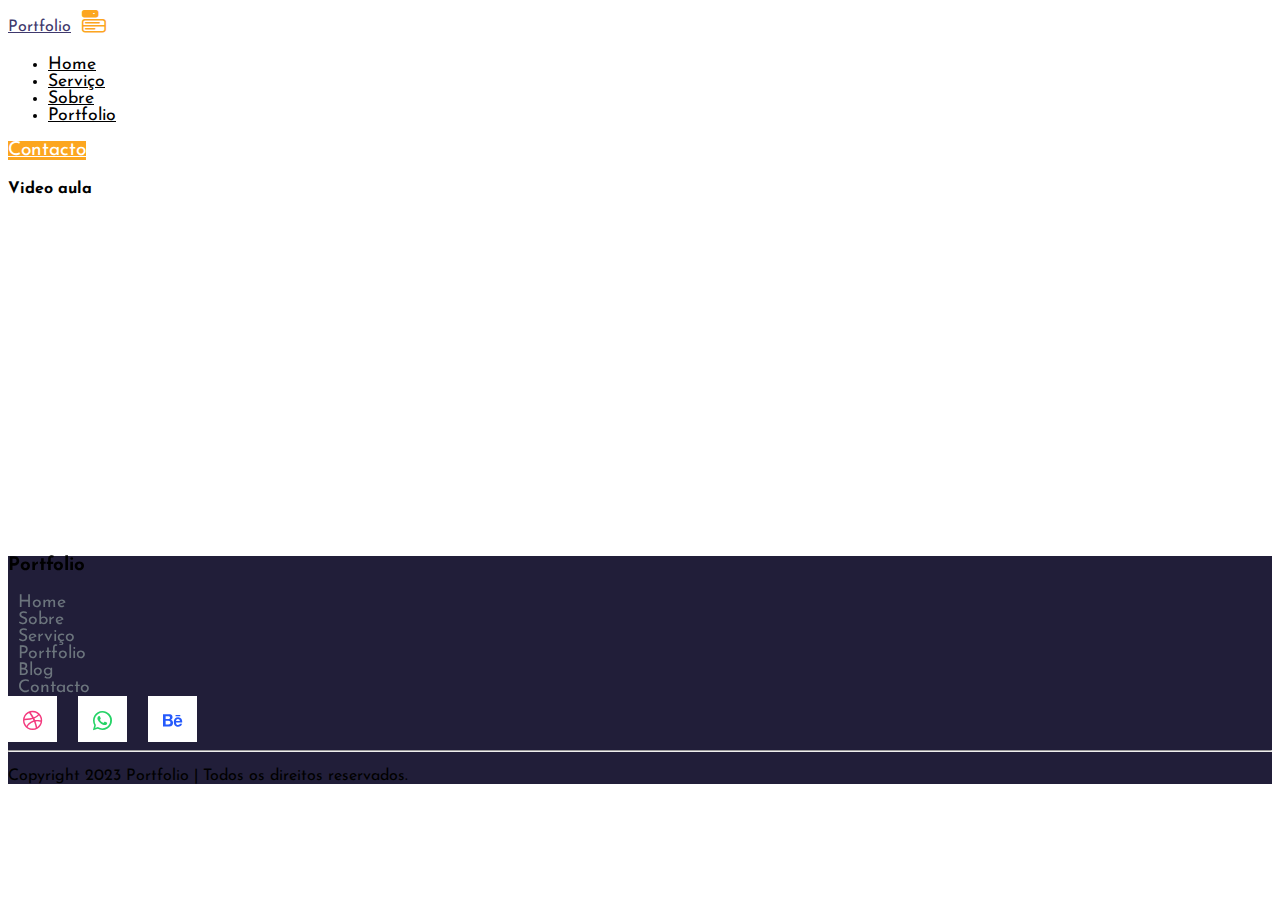
<file: project/6.html>
<!DOCTYPE html>
<html lang="en">
	<head>
		<meta charset="UTF-8" />
		<meta http-equiv="X-UA-Compatible" content="IE=edge" />
		<meta name="viewport" content="width=device-width, initial-scale=1.0" />
		<title>Portfólio Pessoal - Shelton Duvane</title>

		<!-- bootstrap css cdn link  -->
		<link
			href="https://cdn.jsdelivr.net/npm/bootstrap@5.2.3/dist/css/bootstrap.min.css"
			rel="stylesheet"
			integrity="sha384-rbsA2VBKQhggwzxH7pPCaAqO46MgnOM80zW1RWuH61DGLwZJEdK2Kadq2F9CUG65"
			crossorigin="anonymous"
		/>

		<!-- custom css file -->
		<base href="./../" />
		<link rel="stylesheet" href="css/style.css" />

		<!-- google font link -->
		<link rel="preconnect" href="https://fonts.googleapis.com" />
		<link rel="preconnect" href="https://fonts.gstatic.com" crossorigin />
		<link
			href="https://fonts.googleapis.com/css2?family=Josefin+Sans:wght@300;400;500;600;700&display=swap"
			rel="stylesheet"
		/>

		<!-- bootstrap icon cdn link  -->
		<link
			rel="stylesheet"
			href="https://cdn.jsdelivr.net/npm/bootstrap-icons@1.10.4/font/bootstrap-icons.css"
		/>

		<!-- for adding animation to website we have use AOS library 
    AOS Library css file cdn link -->
		<link rel="stylesheet" href="https://unpkg.com/aos@next/dist/aos.css" />

		<!-- jquery cdn link  -->
		<script src="https://ajax.googleapis.com/ajax/libs/jquery/3.6.4/jquery.min.js"></script>
	</head>
	<body>
		<!-- navbar starts -->
		<nav
			id="navbar-top"
			class="navbar navbar-expand-lg navbar-light bg-white sticky-top"
		>
			<div class="container-fluid px-5">
				<a class="navbar-brand fw-bold fs-2" href="/#" style="color: #3f396d"
					>Portfolio</a
				>
				<button
					class="nav-menu d-md-none"
					type="button"
					data-bs-toggle="collapse"
					data-bs-target="#navbarNav"
				>
					<i class="bi bi-menu-button-fill"></i>
				</button>
				<div
					class="collapse navbar-collapse justify-content-center"
					id="navbarNav"
				>
					<ul class="navbar-nav gap-4" style="font-size: 1.1rem">
						<li class="nav-item">
							<a class="nav-link" aria-current="page" href="/#">Home</a>
						</li>
						<li class="nav-item">
							<a class="nav-link" href="/#service">Serviço</a>
						</li>
						<li class="nav-item">
							<a class="nav-link" href="/#about">Sobre</a>
						</li>
						<li class="nav-item">
							<a class="nav-link" href="/#portfolio">Portfolio</a>
						</li>
					</ul>
				</div>
				<a
					href="/#contact"
					class="c-btn d-block ms-4 py-2 px-4 rounded-pill d-none d-md-block"
				>
					Contacto
				</a>
			</div>
		</nav>
		<!-- navbar ends here -->

		<!-- home section starts  -->
		<div class="">
			<section class="pt-5 pb-5">
				<div class="container-fluid px-5">
					<h4 class="h4">Video aula</h4>
					<div class="">
						<iframe
							width="560"
							height="315"
							src="https://www.youtube.com/embed/K8H867x2t5Y"
							title="Aprenda como fazer um Cartão de visita no Canal do jeito simples"
							frameborder="0"
							allow="accelerometer; autoplay; clipboard-write; encrypted-media; gyroscope; picture-in-picture; web-share"
							allowfullscreen
						></iframe>
					</div>
				</div>
			</section>
		</div>

		<!-- now we will make back to top button when user click on it it will be redirected to top page  -->
		<button
			type="button"
			class="btn btn-floating btn-lg rounded-pill"
			id="btn-back-to-top"
		>
			<i class="bi bi-arrow-up"></i>
		</button>

		<!-- footer section starts  -->
		<footer class="text-center text-muted py-4">
			<h3 class="text-white pt-4" data-aos="fade-up">Portfolio</h3>
			<div class="link-group mt-5" data-aos="fade-up">
				<a href="/#home">Home</a>
				<div class="vr"></div>
				<a href="/#about">Sobre</a>
				<div class="vr"></div>
				<a href="/#service">Serviço</a>
				<div class="vr"></div>
				<a href="/#portfolio">Portfolio</a>
				<div class="vr"></div>
				<a href="/#blog">Blog</a>
				<div class="vr"></div>
				<a href="/#contact">Contacto</a>
			</div>
			<div class="social-links mt-5" data-aos="fade-up">
				<button href="" class="rounded-pill dribble">
					<i class="bi bi-dribbble"></i>
				</button>
				<button href="" class="rounded-pill whatsapp">
					<i class="bi bi-whatsapp"></i>
				</button>
				<button href="" class="rounded-pill behance">
					<i class="bi bi-behance"></i>
				</button>
			</div>
			<hr class="text-muted my-4" />

			<p>Copyright 2023 Portfolio | Todos os direitos reservados.</p>
		</footer>
		<!-- footer section ends here -->

		<!-- bootstrap javascript cdn link  -->
		<script
			src="https://cdn.jsdelivr.net/npm/bootstrap@5.2.3/dist/js/bootstrap.bundle.min.js"
			integrity="sha384-kenU1KFdBIe4zVF0s0G1M5b4hcpxyD9F7jL+jjXkk+Q2h455rYXK/7HAuoJl+0I4"
			crossorigin="anonymous"
		></script>

		<!-- AOS library javascript link  -->
		<script src="https://unpkg.com/aos@next/dist/aos.js"></script>
		<script>
			// initializing AOS library
			AOS.init({
				duration: 1000,
				offset: 50,
			});
		</script>
		<!-- custom js file linking -->
		<script src="js/script.js"></script>
	</body>
</html>
</file>
<file: css/style.css>
/* appling google font over the website  */
body {
	font-family: "Josefin Sans", sans-serif;
	font-weight: 400;
}
/* styling menu icon */
.nav-menu {
	border: none;
	background-color: #fff;
	font-size: 1.5rem;
	color: #fca61f;
}
/* styling navbar links  */
.navbar-nav a {
	color: black;
	position: relative;
}
.navbar-nav a:hover {
	color: #fca61f;
}
.navbar-nav a:after {
	background: none repeat scroll 0 0 transparent;
	bottom: 0;
	content: "";
	display: block;
	height: 2px;
	left: 50%;
	top: 35px;
	position: absolute;
	background: #fca61f;
	transition: width 0.3s ease 0s, left 0.3s ease 0s;
	width: 0;
}
.navbar-nav a:hover:after {
	width: 100%;
	left: 0;
}
/* styling contact btn  */
.c-btn {
	border: none;
	background: #fca61f;
	color: #fff;
	font-size: 1.2rem;
}
/* styling home section starts */
.home {
	background: linear-gradient(
		33deg,
		rgba(242, 242, 255, 1) 0%,
		rgba(235, 249, 255, 1) 100%
	);
	padding: 30px 0px 10px 0px;
}
.home h2 {
	font-size: 3rem;
	line-height: 4rem;
}
.c-orange {
	color: #6f34fe;
	font-weight: 700;
	font-size: 4rem;
}
.home p {
	width: fit-content;
	margin-top: 1rem;
	font-size: 1.2rem;
}
.h-btn:hover {
	background: #6f34fe;
	color: #fff;
	transform: translateY(-20px);
	transition-duration: 1s;
}
.link {
	text-decoration: none;
	font-size: 1.2rem;
	color: #fca61f;
	position: relative;
}
.link::after {
	content: "";
	position: absolute;
	width: 100%;
	transform: scaleX(0);
	height: 2px;
	bottom: 0;
	left: 0;
	top: 20px;
	background-color: #6f34fe;
	transform-origin: bottom right;
	transition: transform 0.25s ease-out;
}
.link:hover {
	color: #6f34fe;
}
.link:hover::after {
	transform: scaleX(1);
	transform-origin: bottom left;
}
/* adding animation to home section image  */
.home img {
	animation: floatimg 4s ease-in-out infinite;
}

@keyframes floatimg {
	0% {
		transform: translateX(0);
	}
	50% {
		transform: translateX(-24px);
	}
	100% {
		transform: translateX(0);
	}
}

/* expertise section starts */
.heading small {
	color: #6f34fe;
	font-size: 1.5rem;
	font-weight: 600;
}
.heading h3 {
	margin-top: 0.5rem;
	color: #3f396d;
	font-size: 2.5rem;
	font-weight: 700;
}
.expertise h4 {
	color: #3f396d;
	font-weight: 700;
}
.expertise a {
	text-decoration: none;
	color: #fca61f;
}
.expertise a:hover {
	color: #6f34fe;
}
.expertise .service-card {
	text-align: center;
	padding: 15px 15px;
	border-radius: 0.7rem;
}

/* skill section starts */
.skill {
	background-color: rgb(234, 234, 249);
}
.progress-card {
	padding: 12% 10% 10% 15%;
	background-color: #fff;
	text-align: center;
	border-radius: 10%;
}
.progress-card:hover {
	transform: scale(1.1, 1.1);
	transition-duration: 0.6s;
}
.circular-progress {
	position: relative;
	height: 130px;
	width: 130px;
	border-radius: 50%;
	background: conic-gradient(#7d2ae8 3.6deg, #ededed 0deg);
	display: flex;
	align-items: center;
	justify-content: center;
}
.circular-progress::before {
	content: "";
	position: absolute;
	height: 120px;
	width: 120px;
	border-radius: 50%;
	background-color: #fff;
}
.progress-value {
	position: relative;
	font-size: 1.5rem;
	font-weight: 600;
}
.html-progress {
	color: #fca61f;
}
.javascript-progress {
	color: #6f34fe;
}
.php-progress {
	color: #20c997;
}
.reactjs-progress {
	color: #3f396d;
}
.text {
	font-size: 1.2rem;
	font-weight: 500;
}
.heading p {
	font-size: 1.3rem;
}

/* portfolio section starts */
#myBtnContainer {
	margin-bottom: 45px;
}
#myBtnContainer button {
	border: none;
	color: black;
	background: transparent;
	font-size: 20px;
	font-weight: 600;
	cursor: pointer;
	display: inline-block;
	margin: 0 25px;
}
#myBtnContainer button:hover {
	color: #fca61f;
}

#myBtnContainer button:focus {
	outline: none;
}
.post .content h4 {
	font-size: 1rem;
	font-weight: 700;
}
.post .card {
	border: none;
}

/* testimonial section starts */
.testimonial img:hover {
	transform: scale(1.2, 1.2);
	transition-duration: 1s;
}
.testimonial h4 {
	color: #3f396d;
}
.testimonial i {
	font-size: 2.9rem;
	color: #fca61f;
}
.testimonial .nextprev-btn {
	border: none;
	background-color: #fff;
}
.prev:hover,
.prev-btn:hover {
	color: #6f34fe;
	transform: translateX(-10px);
	transition-duration: 1s;
}
.next:hover,
.next-btn:hover {
	color: #6f34fe;
	transform: translateX(10px);
	transition-duration: 1s;
}

/* blog section starts */
.blog {
	background-color: #f2f2ff;
}
.blog .blogpost .card {
	border: none;
	border-radius: 5%;
}
.nav-bg {
	background-color: #fff;
}

.blog .blogpost small {
	color: #6f34fe;
	font-size: 1.1rem;
}
.blog .blogpost h4,
.blogpost a {
	color: #3f396d;
	font-weight: 700;
	margin-top: 1rem;
	text-decoration: none;
}
.blogpost a:hover {
	color: #fca61f;
}
.blog .blogpost .read-more-btn {
	text-decoration: none;
	color: #fca61f;
	font-size: 1.1rem;
}
.blog .blogpost .read-more-btn:hover {
	color: #6f34fe;
}
/* styling modal group  */
.btn-c {
	margin-left: 94%;
	background-color: transparent;
	border: none;
	color: #fff;
	font-size: 2rem;
	margin-top: -3%;
}
.btn-c i {
	color: #fca61f;
}
.modal-body .content span {
	font-size: 1rem;
}
.modal-body .content small {
	font-size: 1rem;
	color: #6f34fe;
}
/* contact section starts */
.contact {
	background-color: #f3f3f3;
}
.contact-details i {
	font-size: 1.5rem;
	color: #fca61f;
}
.contact-details p {
	font-size: 1.2rem;
	margin-left: 1rem;
}
.contact-form .form-control:focus {
	box-shadow: none;
	border: 1px solid #fca61f;
}
.contact-form .form-control {
	padding: 10px 10px;
	width: 80%;
}

/* footer section starts */
footer {
	background-color: #211e39;
}

footer .link-group a {
	margin-left: 10px;
	margin-right: 10px;
	text-decoration: none;
	color: #6c757d;
	font-size: 1.1rem;
	margin-top: 1rem;
}
footer .link-group a:hover {
	color: #fca61f;
}
.social-links button {
	border: none;
	margin-right: 1rem;
	font-size: 1.2rem;
	background-color: #fff;
	padding: 14px 15px 10px 15px;
}
.social-links .dribble {
	color: #f33a7e;
}
.social-links button:hover {
	color: #fff;
	transform: translateY(-20px);
	transition-duration: 1s;
}
.social-links .dribble:hover {
	background-color: #f33a7e;
}
.social-links .whatsapp {
	color: #25d366;
}
.social-links .whatsapp:hover {
	background-color: #25d366;
}
.social-links .behance {
	color: #255afc;
}
.social-links .behance:hover {
	background-color: #255afc;
}

/* styling back to top button */
#btn-back-to-top {
	position: fixed;
	bottom: 40px;
	right: 40px;
	display: none;
	font-size: 1.4rem;
	background-color: #fca61f;
	color: #fff;
	animation: pulse 3s infinite;
}

.img {
	max-width: 600px;
	width: 100%;
	display: block;
	height: auto;
}
</file>
